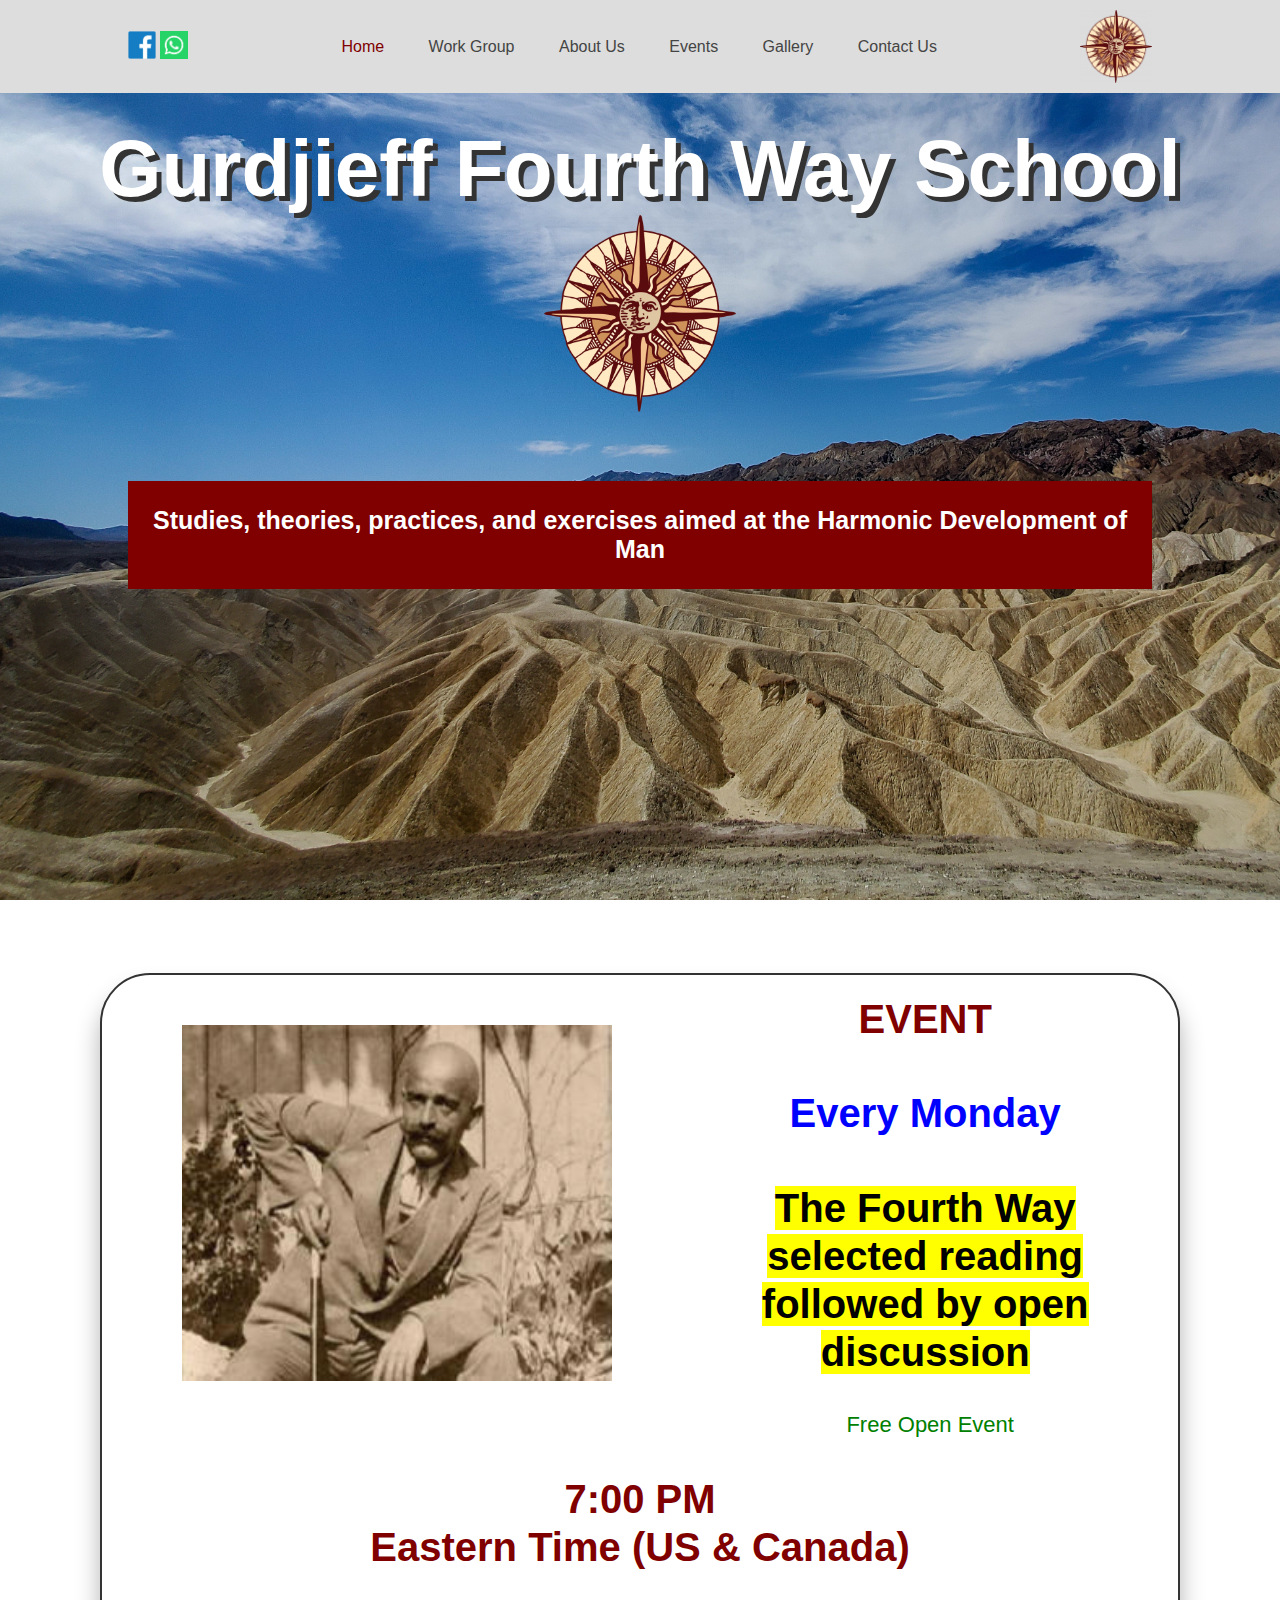
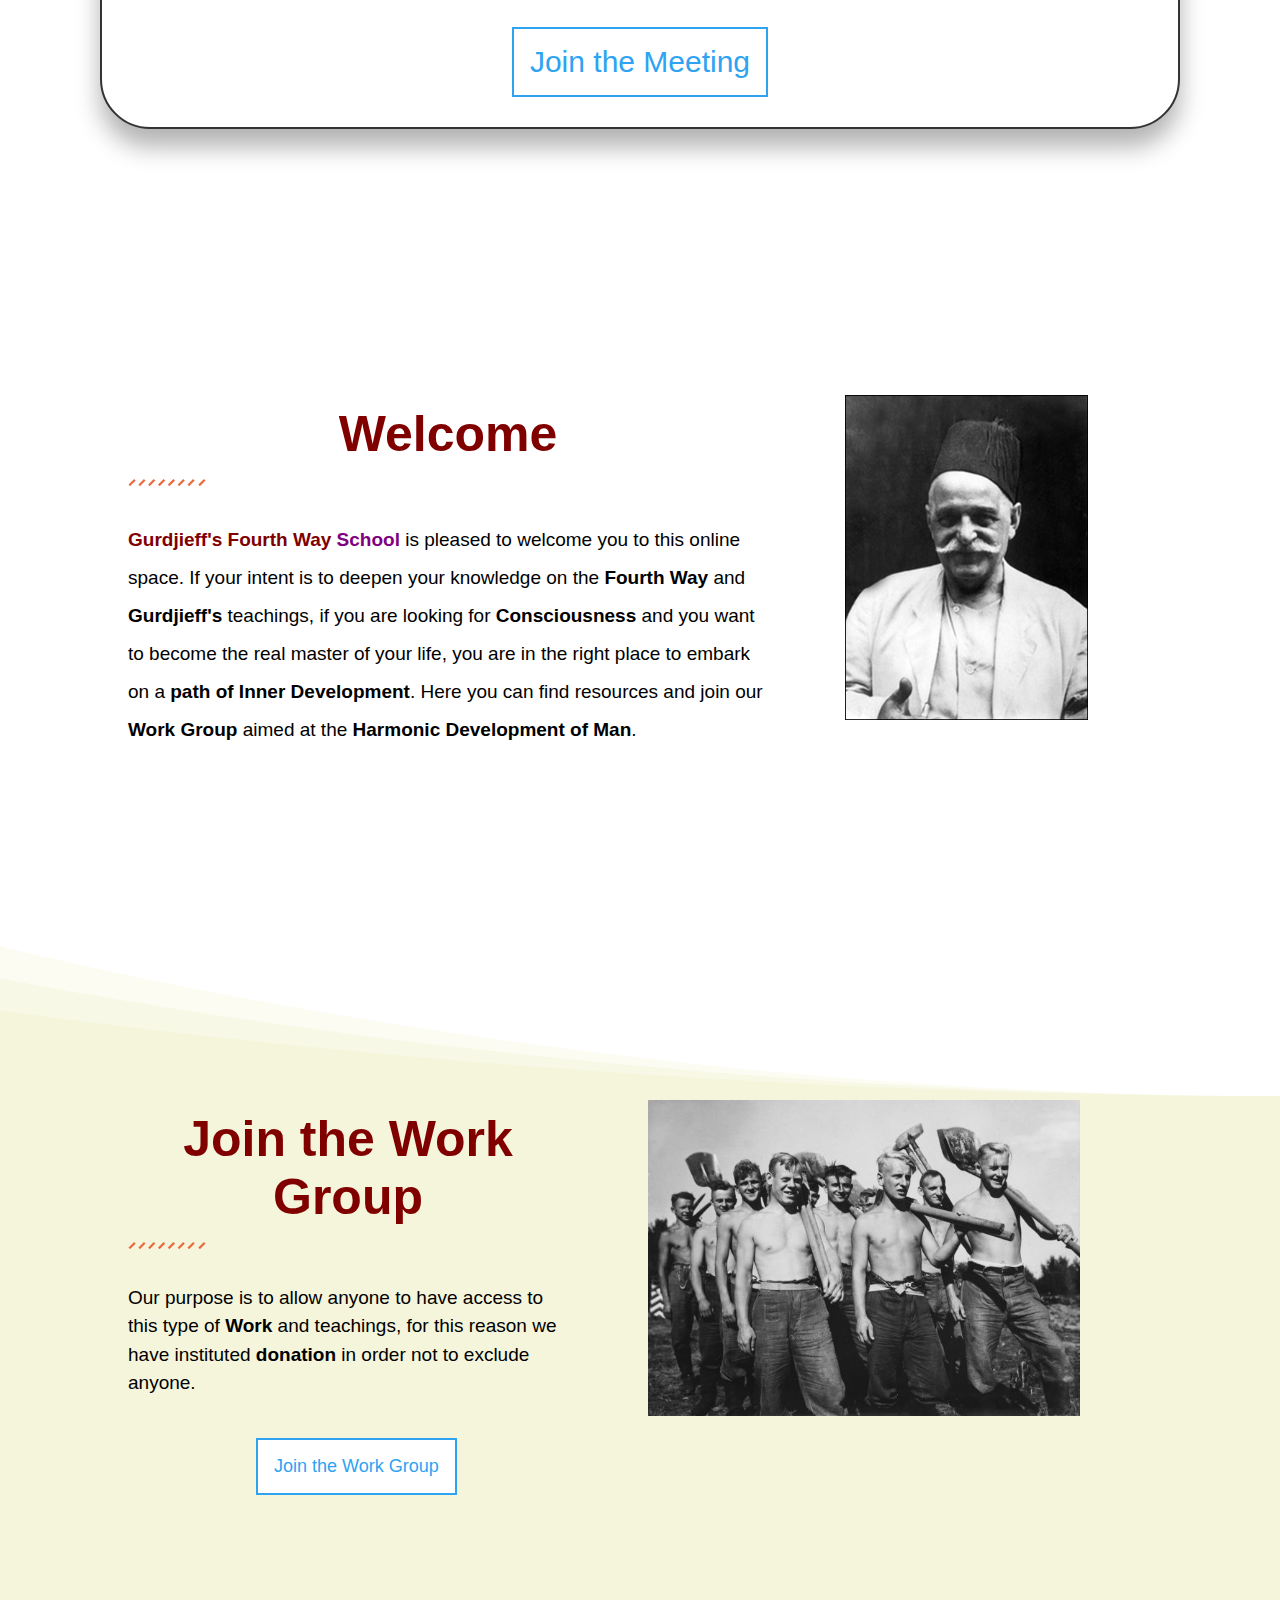
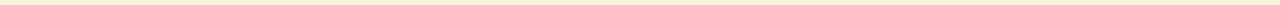
<file: index.html>
<!DOCTYPE html>
<html lang="en-US">
  <head>
    <meta charset="UTF-8">
    <title>Gurdjieff Fourth Way</title>
    <meta name="viewport" content="width=device-width, initial-scale=1.0">
    <link rel="stylesheet" href="style.css">
    <link rel="icon" type="image/png" href="/img/compass.png">
  </head>
  <body class="body1">
    <header>
      <ul style="width:70px;list-style:none;">
        <li style="display:inline;"><a href="https://www.facebook.com/profile.php?id=100083322701903" target="_blank"><img src="img/facebook.png" alt="facebook logo" width="40%"></a></li>
        <li style="display:inline;"><img src="img/whatsapp.png" alt="whatsapp logo" width="40%"></li>
      </ul>
      <ul class="nav_links">
        <li style="color:maroon">Home</li>
        <li><a href="workGroup.html">Work Group</a></li>
        <li><a href="aboutUs.html">About Us</a></li>
        <li><a href="event.html">Events</a></li>
        <li><a href="gallery.html">Gallery</a></li>
        <li><a href="contactUs.html">Contact Us</a></li>
      </ul>
      <img src="img/compass.png" alt="logo" class="logo">
    </header>
    <h1>
      Gurdjieff Fourth Way School
      <img float="right" src="img/compass.png" alt="compass logo" width="15%">
    </h1>
    <h3 style="padding:25px;text-align:center;color:#ffffff;background-color:maroon;margin:20px 10%;font-size:25px;">
      Studies, theories, practices, and exercises aimed at the Harmonic Development of Man
    </h3>
    <section style="margin-top:30%;padding-bottom:5%;">
      <div class="box">
        <img src="img/gruppo2.jpg" alt="Event Image" class="eventimage" style="width:40%;margin:50px 80px;">
        <div class="nextevent" style="padding:10px;">
          <h4 style="color:maroon">EVENT</h4>
          <br>
          <h4 style="color:blue">Every Monday</h4>
          <br>
          <h4><mark>The Fourth Way selected reading 
            followed by open discussion</mark></h4>
          <br>
          <p class="nextevent" style="color:green">Free Open Event</p>
          <br>
          <h4 style="color:maroon">7:00 PM<br>Eastern Time (US & Canada)</h4>
          <br>
          <button type="button;" onclick="window.location.href='https://us06web.zoom.us/j/85186507604'" class="button1" style="margin:20px auto;font-size:30px;">
            Join the Meeting
          </button>
        </div>
      </div>
    </section>
    <section style="margin-top:15%;padding-bottom:5%;">
      <img src="img/Welcome-message.jpg" alt="Gurdjieff" class="homeimg">
      <h2>
        Welcome
      </h2>
      <img src="img/divider.png" alt="" style="margin-left:10%;">
      <p style="padding:30px 0px;margin:0px 10%;font-size:19px;line-height:2">
        <b style="color:maroon;">Gurdjieff's Fourth Way</b> <b style="color:purple;">School</b> is pleased to welcome you to this online space. If your intent is to deepen your knowledge on the <b>Fourth Way</b> and <b>Gurdjieff's</b> teachings, if you are looking for <b>Consciousness</b> and you want to become the real master of your life, you are in the right place to embark on a <b>path of Inner Development</b>. Here you can find resources and join our <b>Work Group</b> aimed at the <b>Harmonic Development of Man</b>.
      </p>      
    </section>
    <section style="margin-top:8%;padding-bottom:100px;background-color:beige;">
      <img src="img/top-border.svg" alt="" style="width:100%;">
      <img src="img/3-5.jpg" alt="Gurdjieff" class="home2img">
      <h2>
        Join the Work Group
      </h2>
      <img src="img/divider.png" alt="" style="margin-left:10%;">
      <p style="padding:30px 0px;margin:0px 10%;font-size:19px;line-height:1.5">
        Our purpose is to allow anyone to have access to this type of <b>Work</b> and teachings, for this reason we have instituted <b>donation</b> in order not to exclude anyone.
      </p>
      <button type="button;" onclick="document.location='workGroup.html'" class="button1" style="margin-left:20%;">Join the Work Group</button>
    </section>
  </body>
</html>
</file>
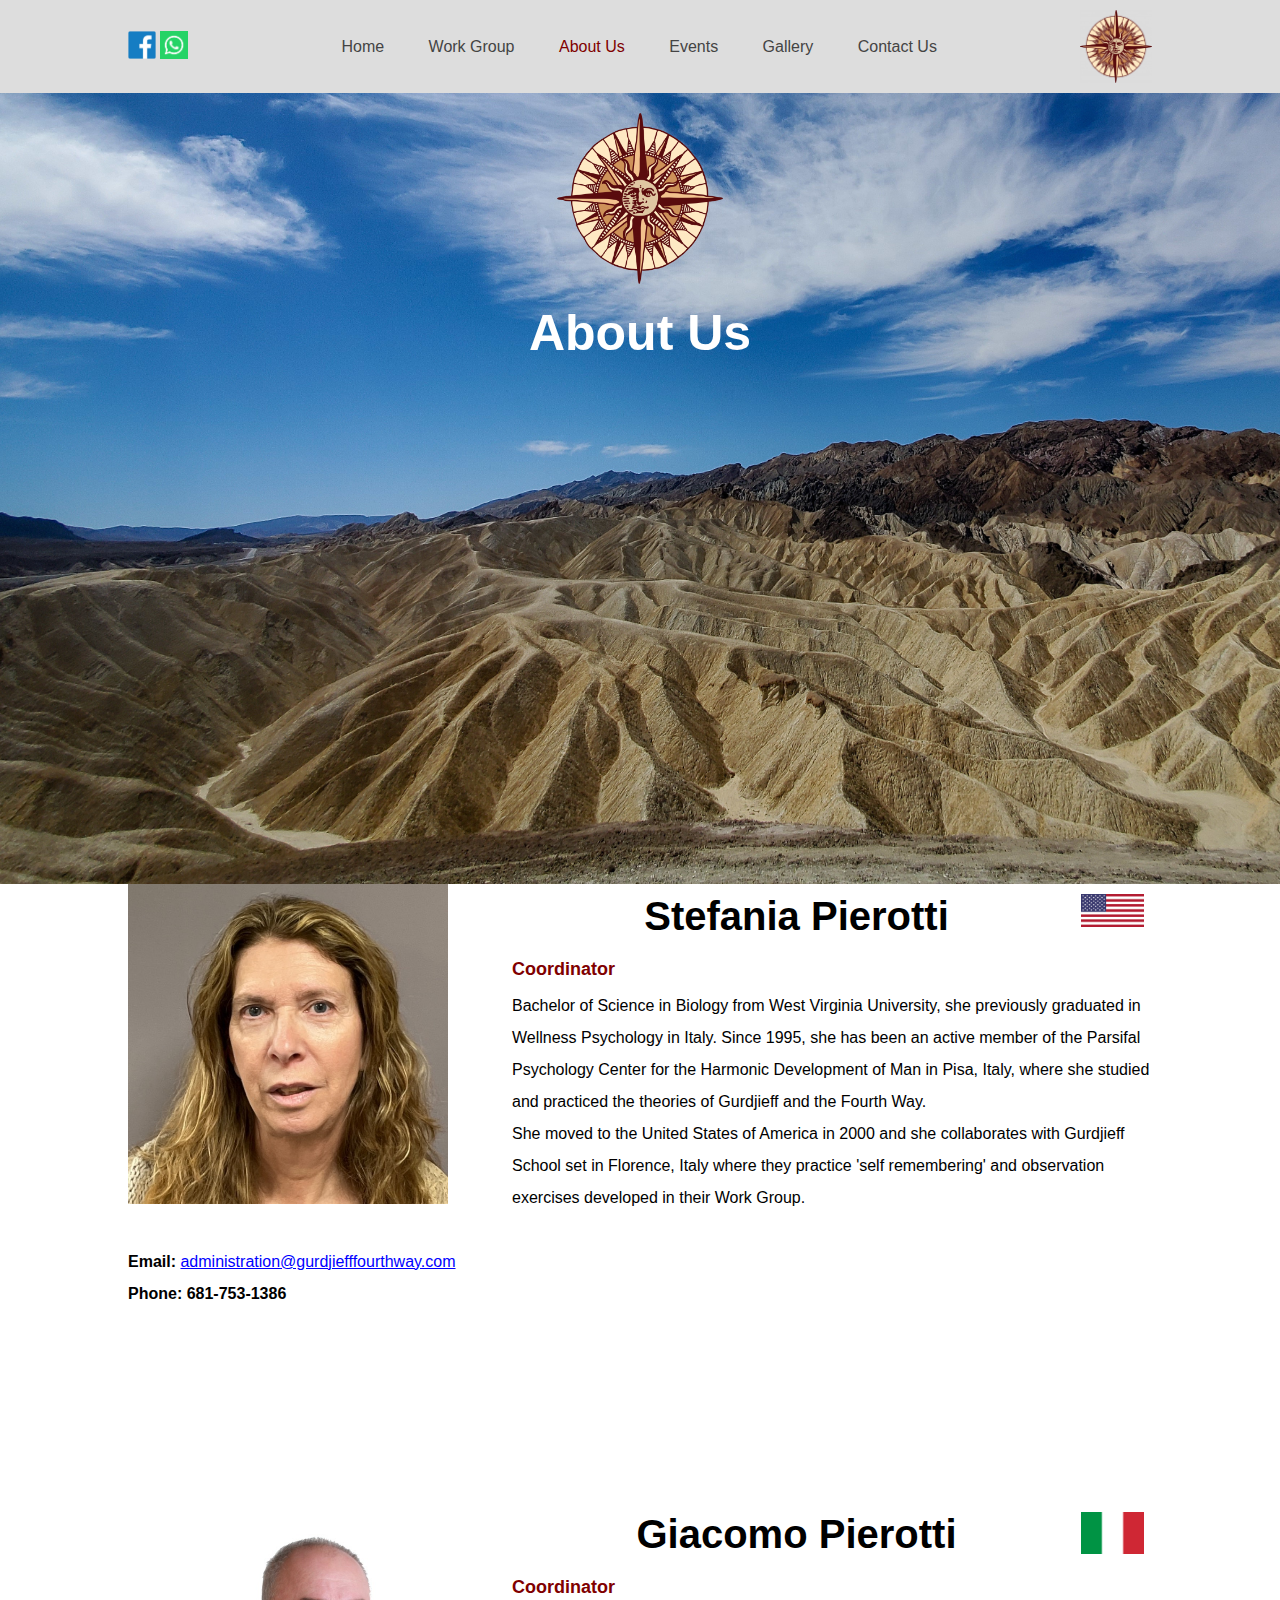
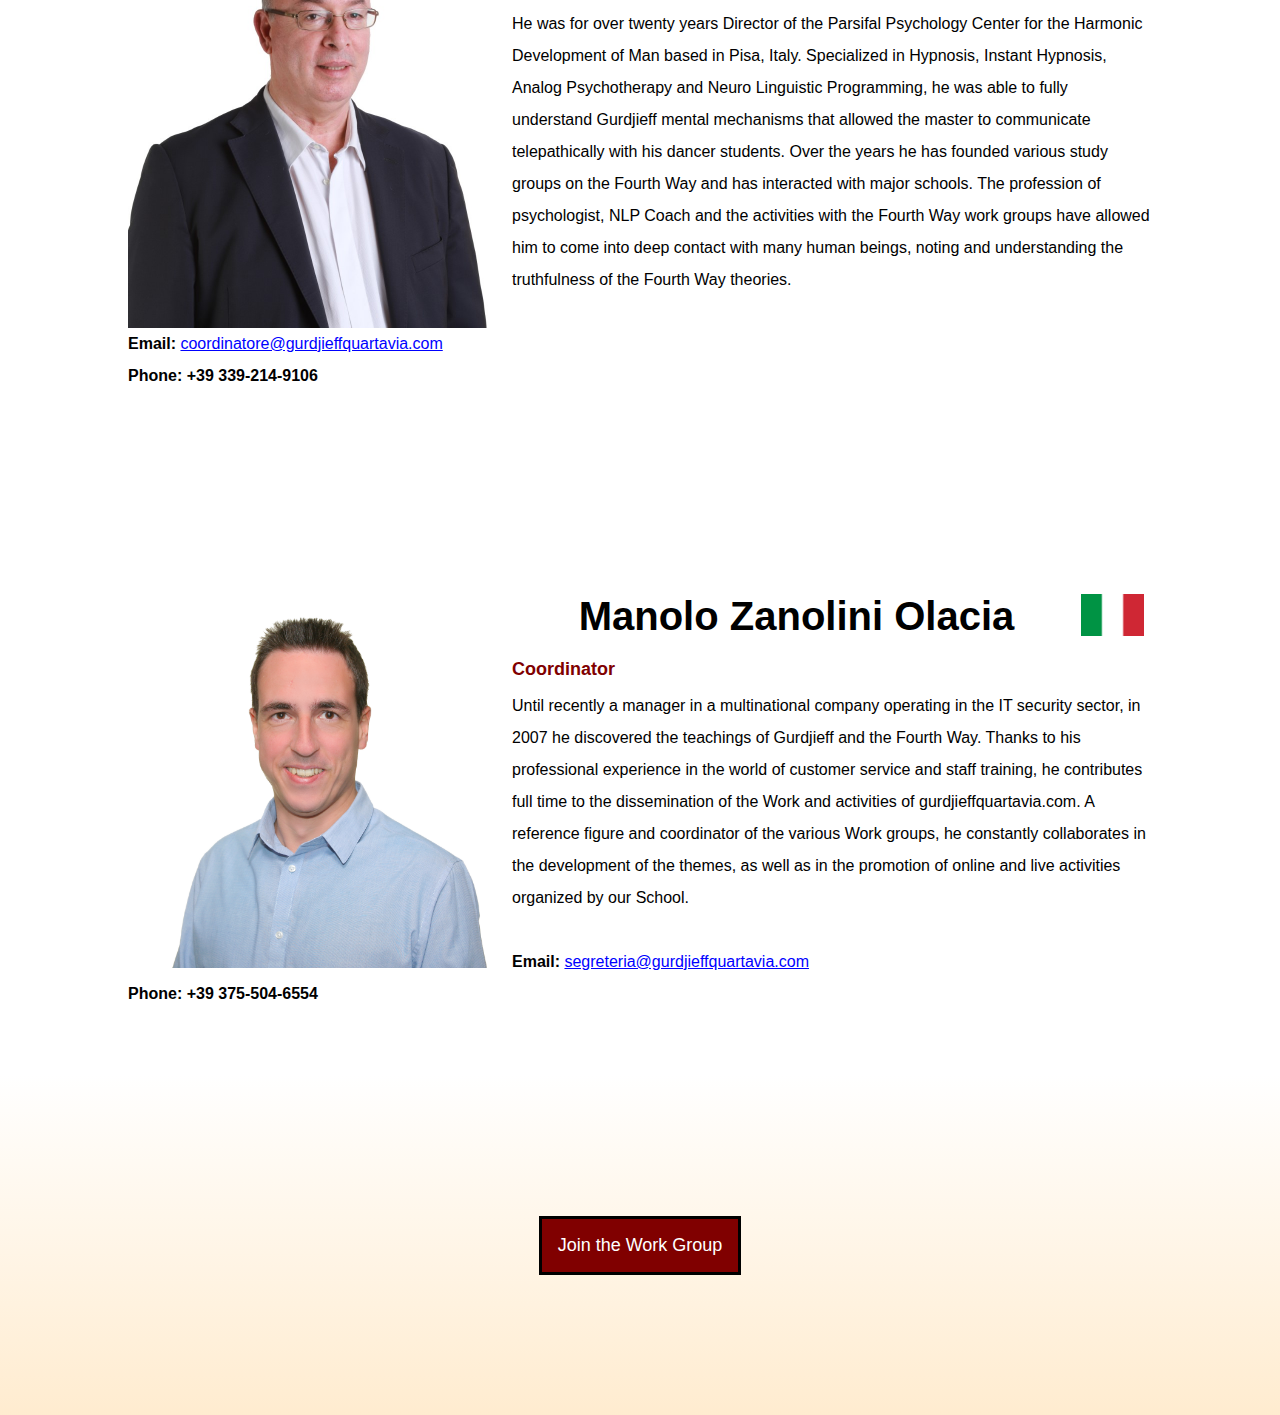
<file: aboutUs.html>
<!DOCTYPE html>
<html lang="en-US">
  <head>
    <title>About Us | Gurdjieff Fourth Way</title>
    <meta charset="UTF-8">
    <meta name="viewport" content="width=device-width, initial-scale=1">
    <link rel="stylesheet" href="style.css">
    <link rel="icon" type="image/png" href="/img/compass.png">
  </head>
  <body class="body1">
    <header>
      <ul style="width:70px;list-style:none;">
        <li style="display:inline;"><a href="https://www.facebook.com/profile.php?id=100083322701903" target="_blank"><img src="img/facebook.png" alt="facebook logo" width="40%"></a></li>
        <li style="display:inline;"><img src="img/whatsapp.png" alt="whatsapp logo" width="40%"></li>
      </ul>
      <ul class="nav_links">
        <li><a href="index.html">Home</a></li>
        <li><a href="workGroup.html">Work Group</a></li>
        <li style="color:maroon;">About Us</li>
        <li><a href="event.html">Events</a></li>
        <li><a href="gallery.html">Gallery</a></li>
        <li><a href="contactUs.html">Contact Us</a></li>
      </ul>
      <img src="img/compass.png" alt="logo" class="logo">
    </header>
    <img src="img/compass.png" alt="compass logo" style="width:13%;margin:20px auto;display:block;">
    <h2 style="color:white;margin-top:0px;padding-top:0px;">
      About Us
    </h2>
    <section style="margin-top:40%;padding-bottom:5%;">
      <img src="img/Stefania.png" alt="Stefania Pierotti" style="float:left;margin-left:10%;margin-right:5%;margin-bottom:2%;width:25%;">
      <h4>
        Stefania Pierotti
        <img src="img/USA.png" alt="USA" class="flag">
      </h4>
      <h5>Coordinator</h5>
      <p style="margin:0px 10%;font-size:16px;line-height:2">
        Bachelor of Science in Biology from West Virginia University, she previously graduated in Wellness Psychology  in Italy. Since 1995, she has been an active member of the Parsifal Psychology Center for the Harmonic Development of Man in Pisa, Italy, where she studied and practiced the theories of Gurdjieff and the Fourth Way.<br>
        She moved to the United States of America in 2000 and she collaborates with Gurdjieff School set in Florence, Italy where they practice 'self remembering' and observation exercises developed in their Work Group.<br><br>
        <b>Email: <a href="mailto:administration@gurdjiefffourthway.com" style="text-decoration:underline;color:#0000ff;">administration@gurdjiefffourthway.com</a><br>
        Phone: 681-753-1386</b>
      </p>
    </section>
    <section style="margin-top:10%;padding-bottom:5%;">
      <img src="img/Giacomo.jpg" alt="Giacomo Pierotti" style="float:left;margin-left:10%;width:30%;">
      <h4>
        Giacomo Pierotti
        <img src="img/Italy.png" alt="Italy" class="flag">
      </h4>
      <h5>Coordinator</h5>
      <p style="margin:0px 10%;font-size:16px;line-height:2">
        He was for over twenty years Director of the Parsifal Psychology Center for the Harmonic Development of Man based in Pisa, Italy. Specialized in Hypnosis, Instant Hypnosis, Analog Psychotherapy and Neuro Linguistic Programming, he was able to fully understand Gurdjieff mental mechanisms that allowed the master to communicate telepathically with his dancer students. Over the years he has founded various study groups on the Fourth Way and has interacted with major schools. The profession of psychologist, NLP Coach and the activities with the Fourth Way work groups have allowed him to come into deep contact with many human beings, noting and understanding the truthfulness of the Fourth Way theories.<br><br>
        <b>Email: <a href="mailto:coordinatore@gurdjieffquartavia.com" style="text-decoration:underline;color:#0000ff;">coordinatore@gurdjieffquartavia.com</a><br>
        Phone: +39 339-214-9106</b>
      </p>
    </section>
    <section style="margin-top:10%;padding-bottom:5%;">
      <img src="img/Manolo.jpg" alt="Manolo Zanolini Olacia" style="float:left;margin-left:10%;width:30%;">
      <h4>
        Manolo Zanolini Olacia
        <img src="img/Italy.png" alt="Italy" class="flag">
      </h4>
      <h5>Coordinator</h5>
      <p style="margin:0px 10%;font-size:16px;line-height:2">
        Until recently a manager in a multinational company operating in the IT security sector, in 2007 he discovered the teachings of Gurdjieff and the Fourth Way. Thanks to his professional experience in the world of customer service and staff training, he contributes full time to the dissemination of the Work and activities of gurdjieffquartavia.com. A reference figure and coordinator of the various Work groups, he constantly collaborates in the development of the themes, as well as in the promotion of online and live activities organized by our School.<br><br>
        <b>Email: <a href="mailto:segreteria@gurdjieffquartavia.com" style="text-decoration:underline;color:#0000ff;">segreteria@gurdjieffquartavia.com</a><br>
        Phone: +39 375-504-6554</b>
      </p>
    </section>
    <section style="padding-top:8%;padding-bottom:100px;background-image:linear-gradient(180deg,#ffffff 0%,rgba(255,218,164,0.52) 100%);">
      <button type="button;" onclick="document.location='workGroup.html'" class="button2" style="display:block;margin:40px auto;">Join the Work Group</button>
    </section>
  </body>
</html>
</file>
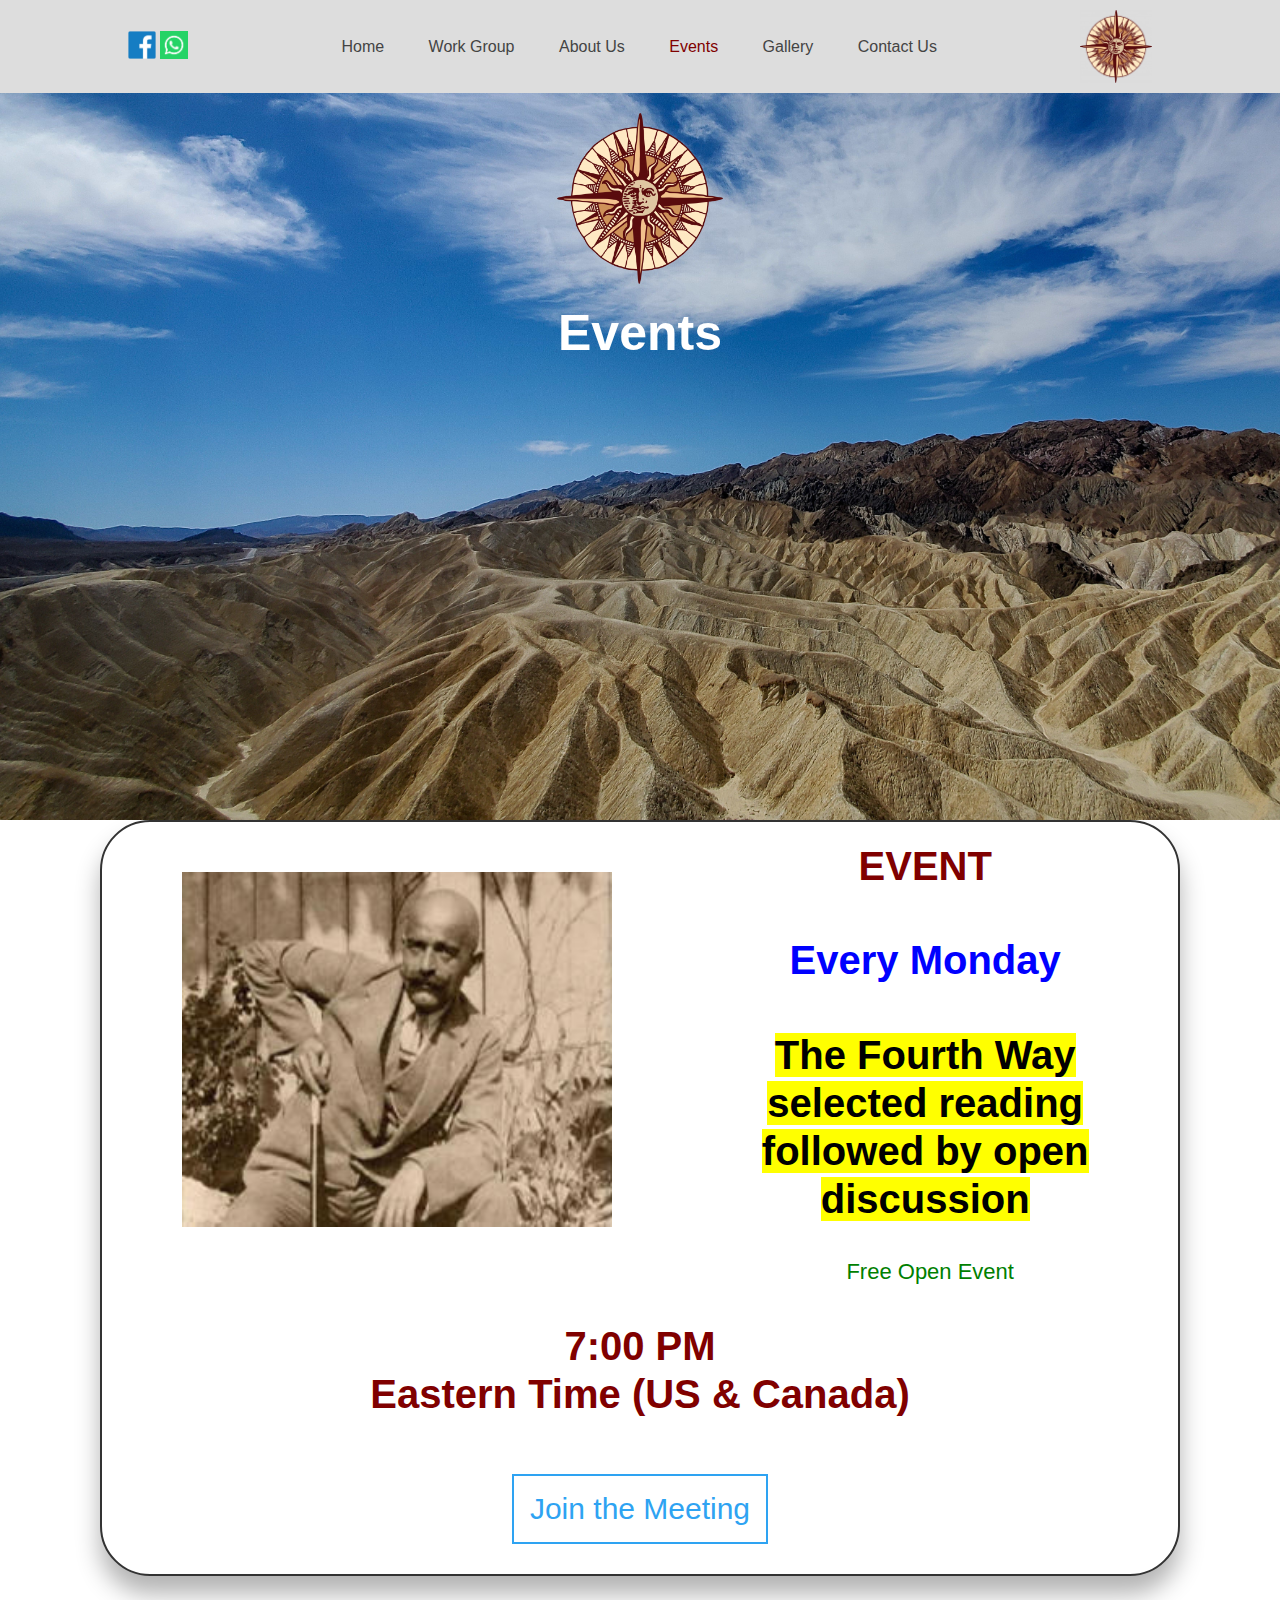
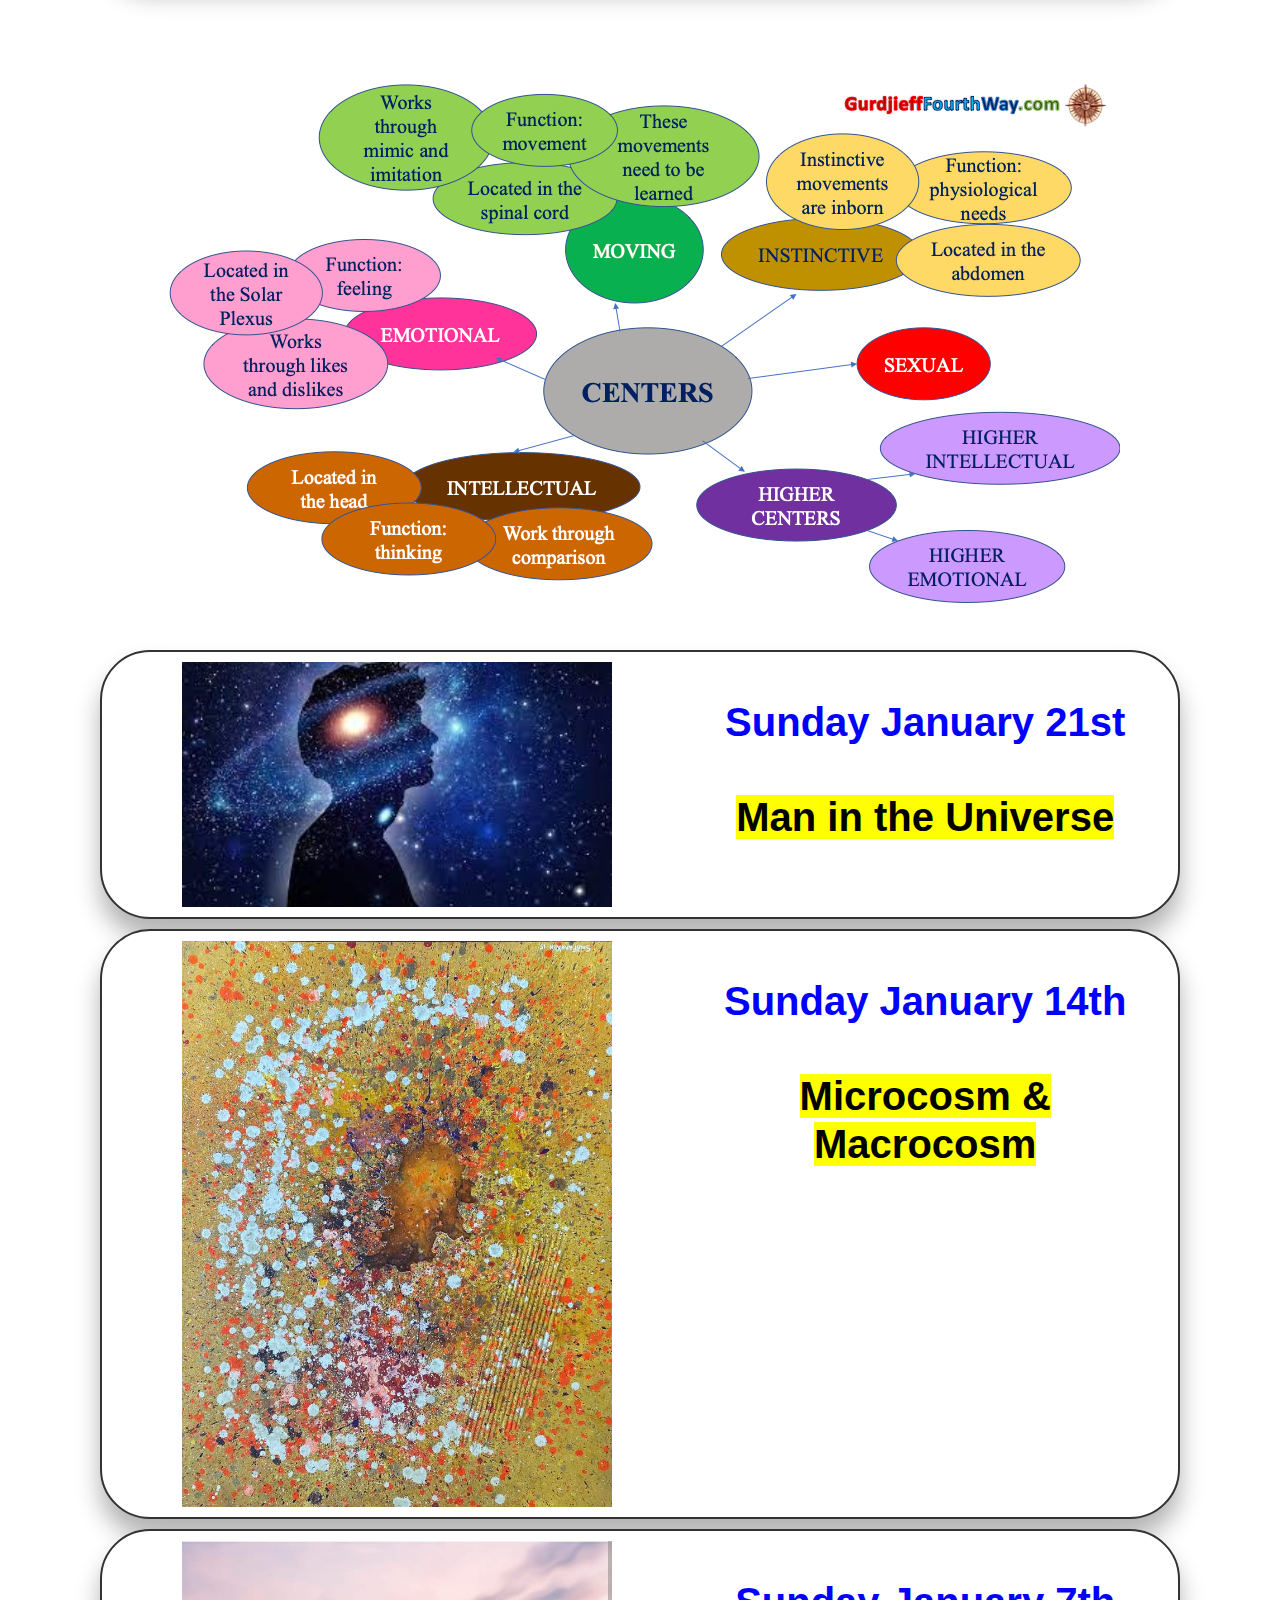
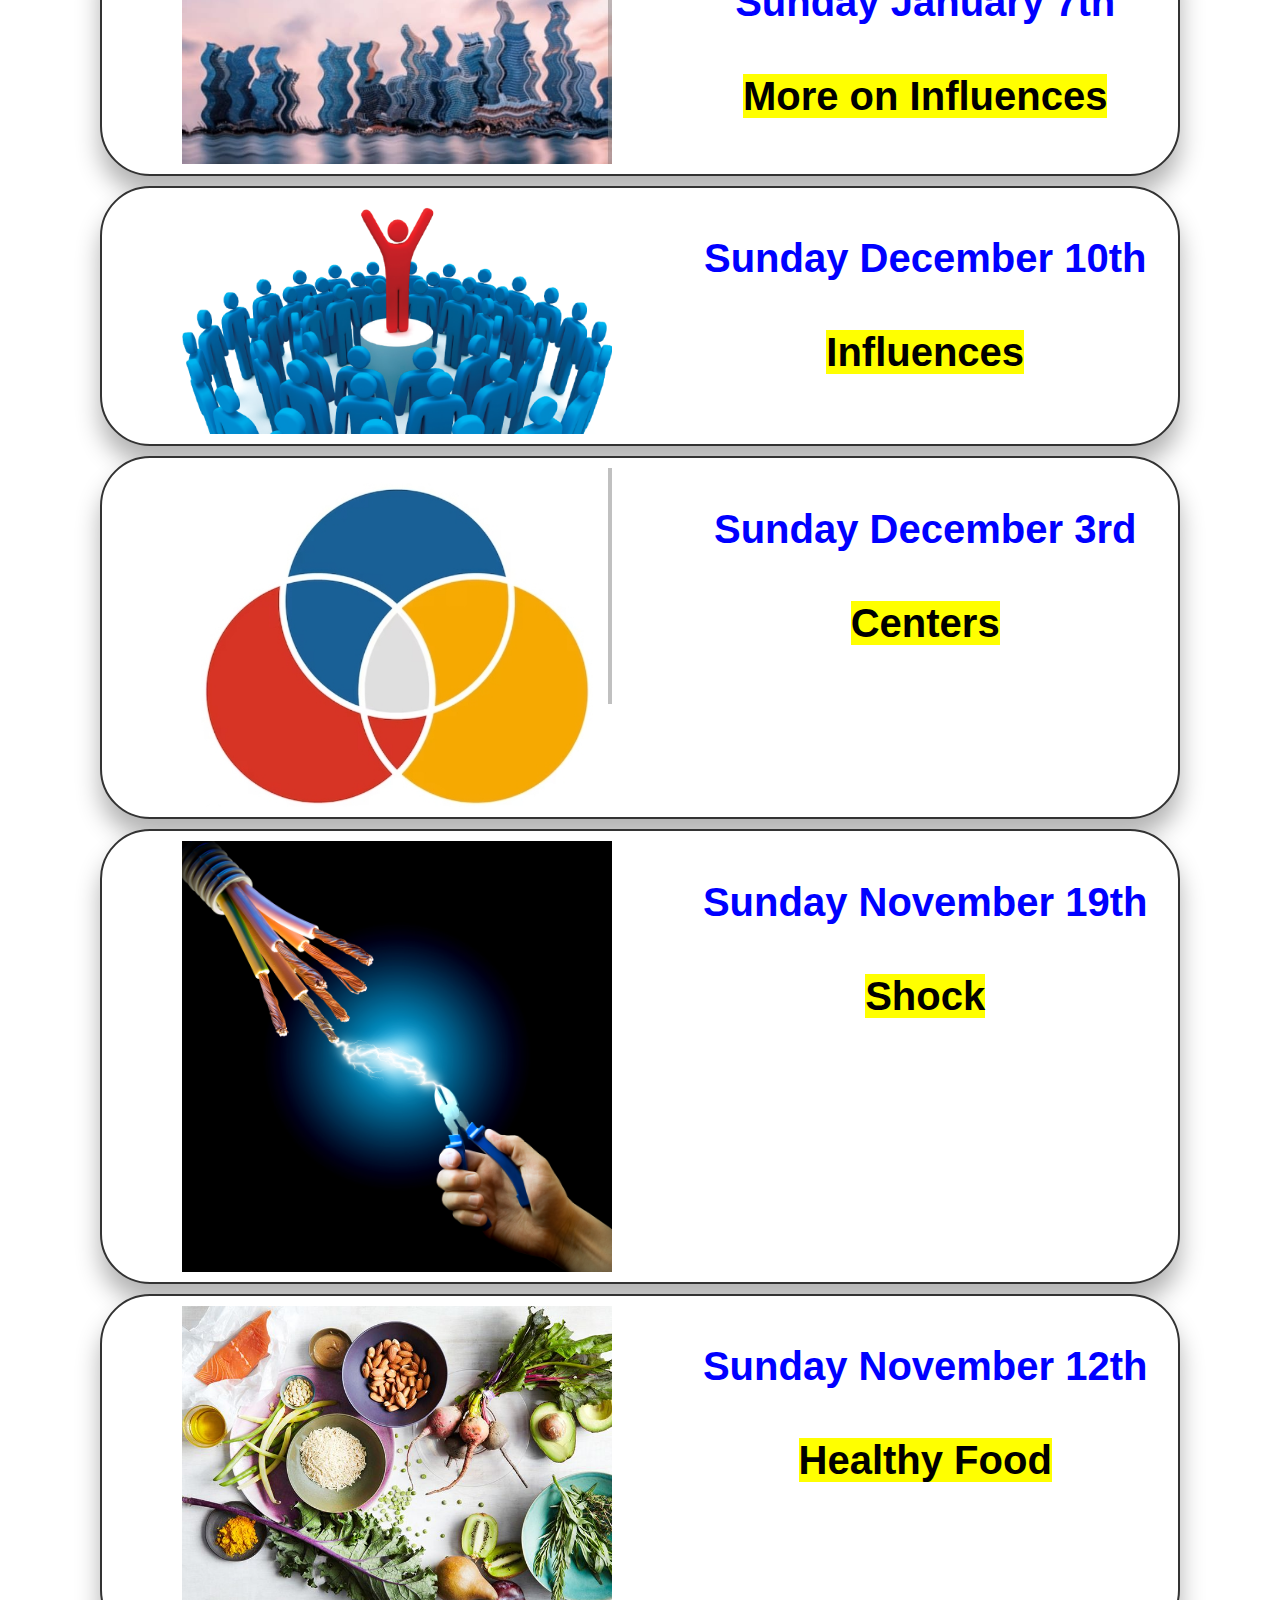
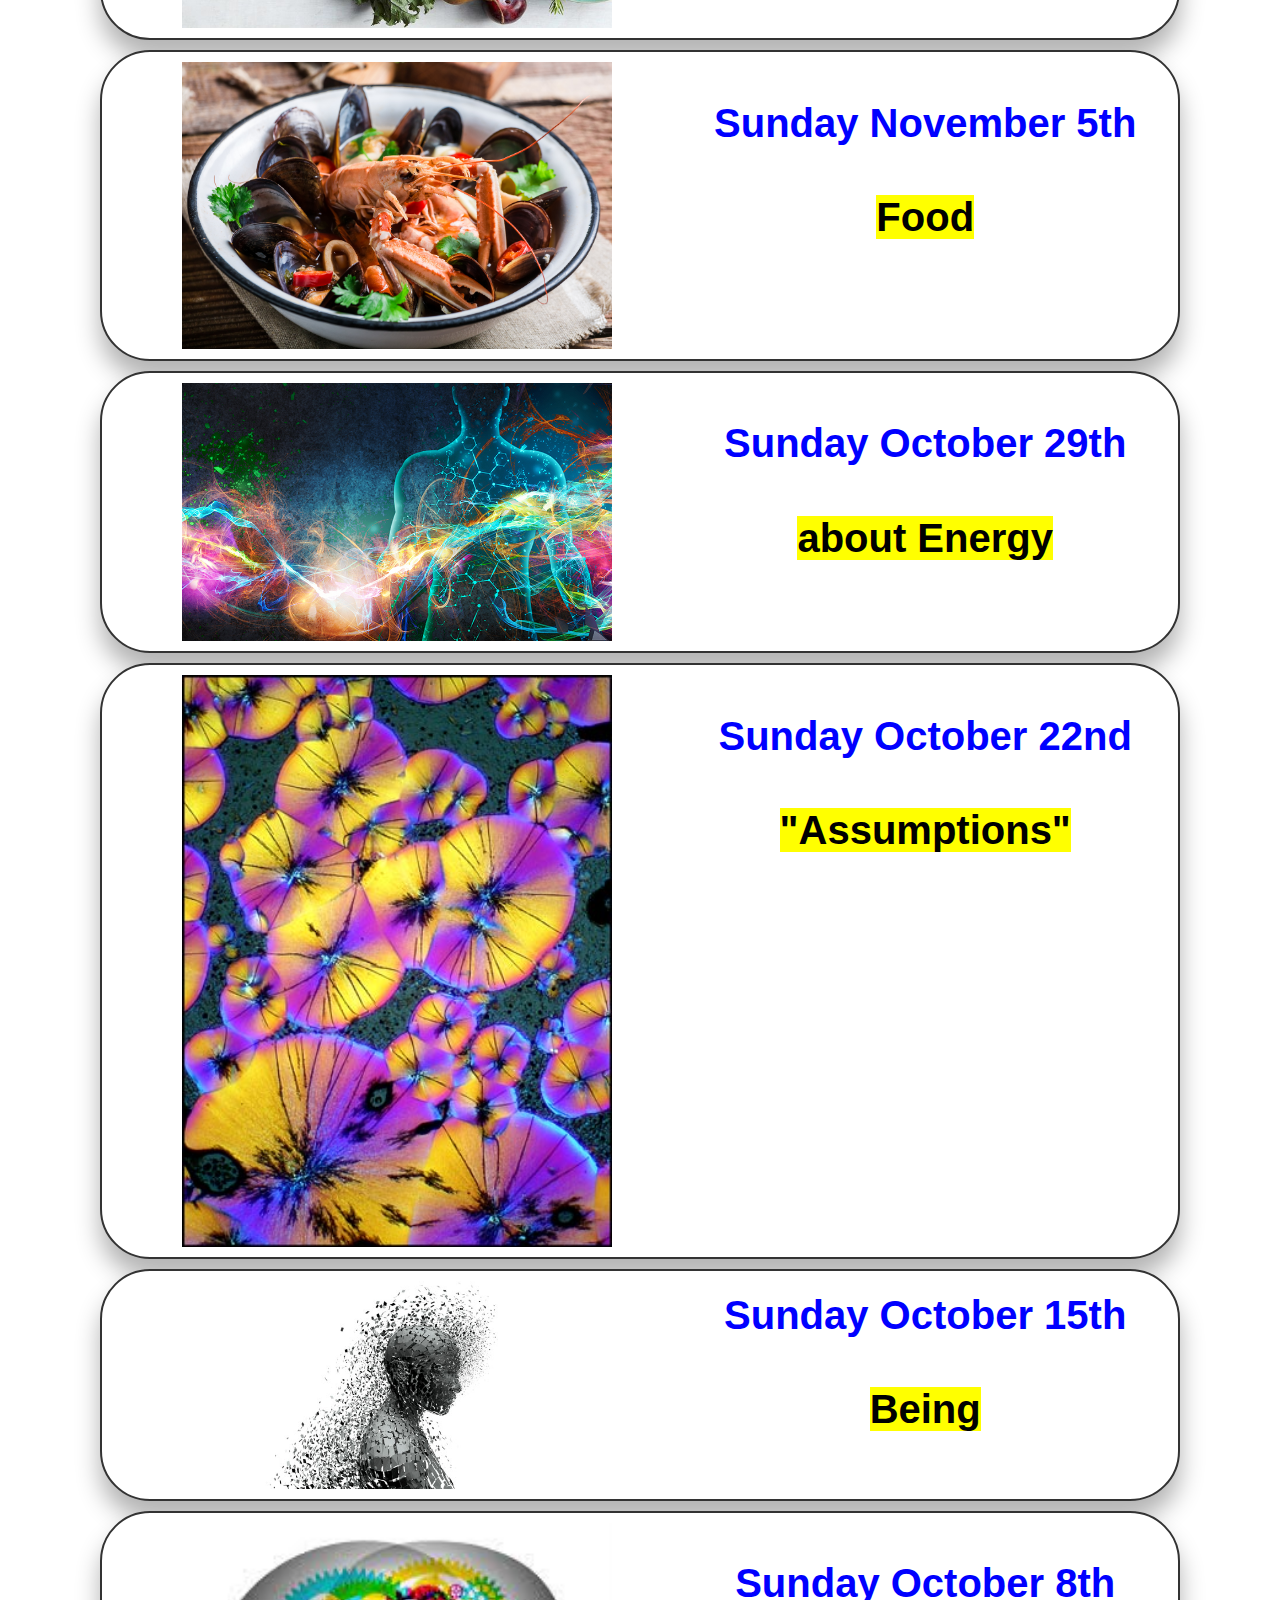
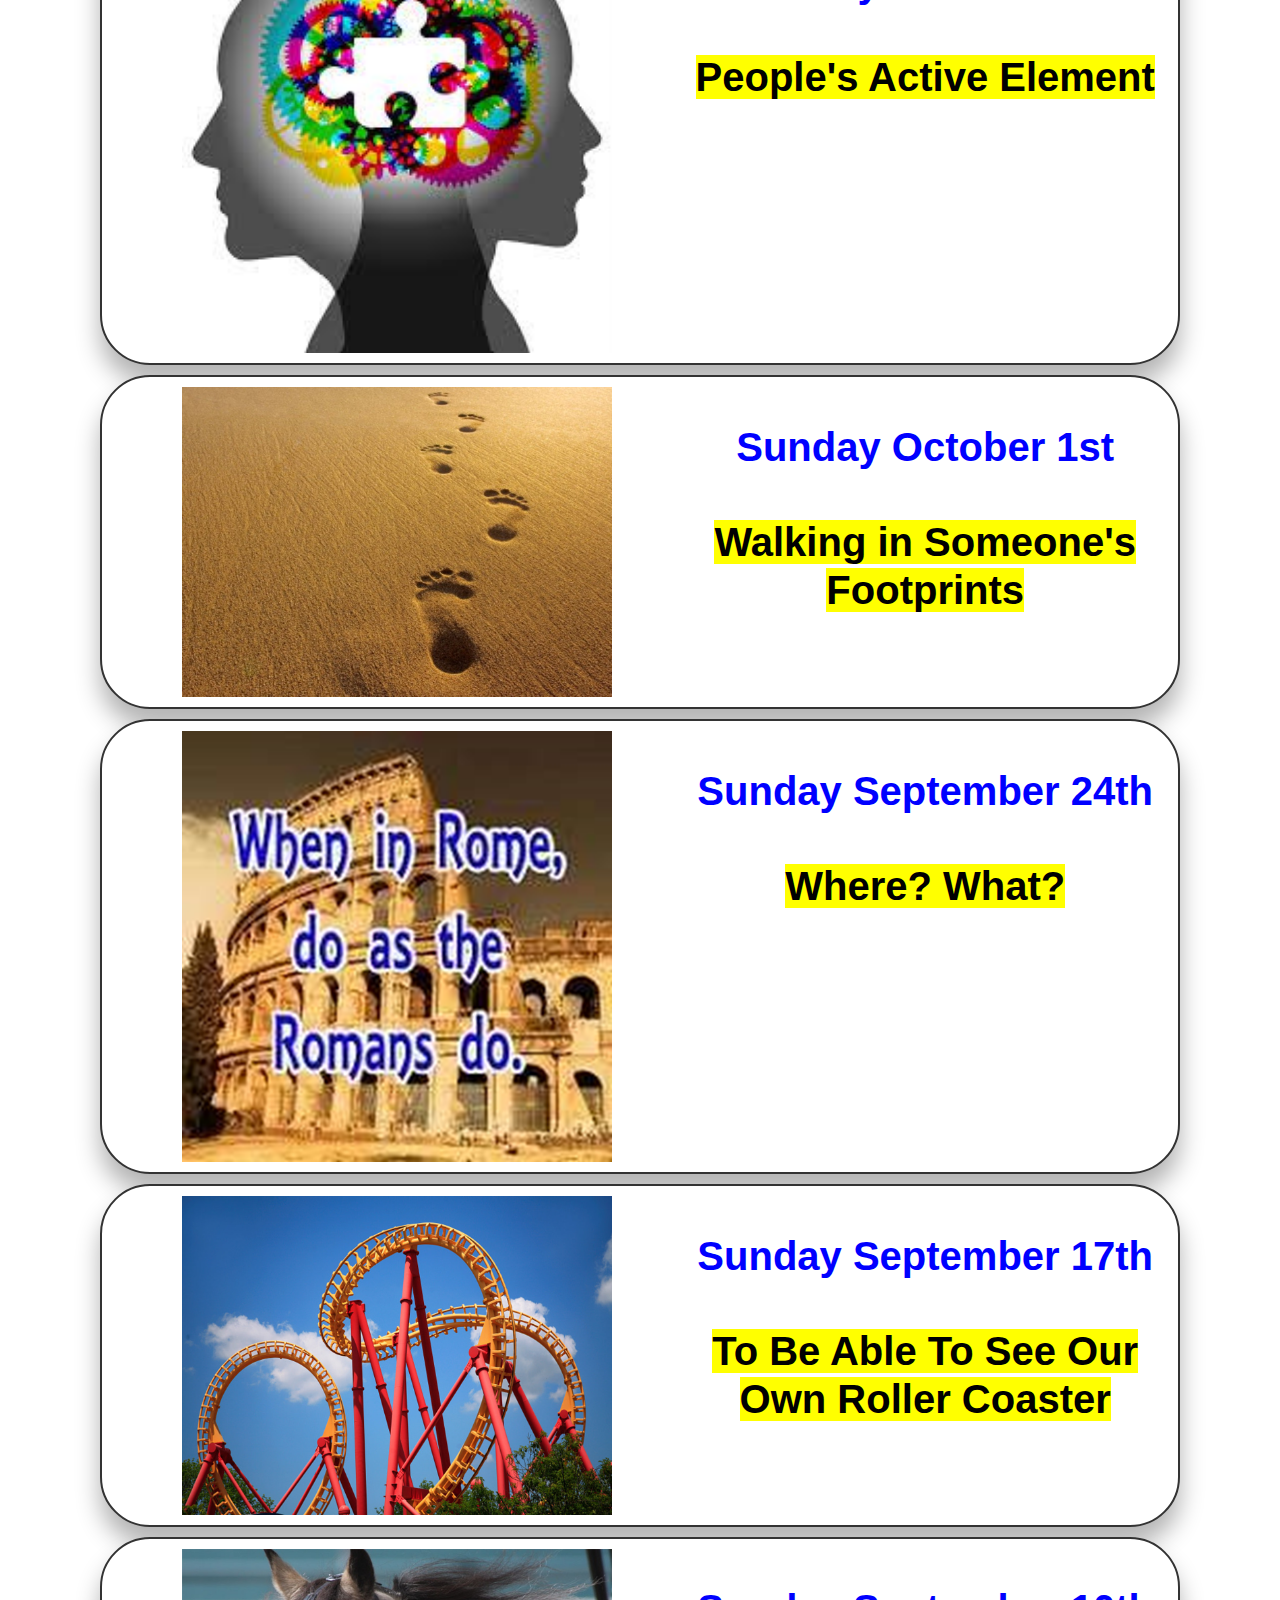
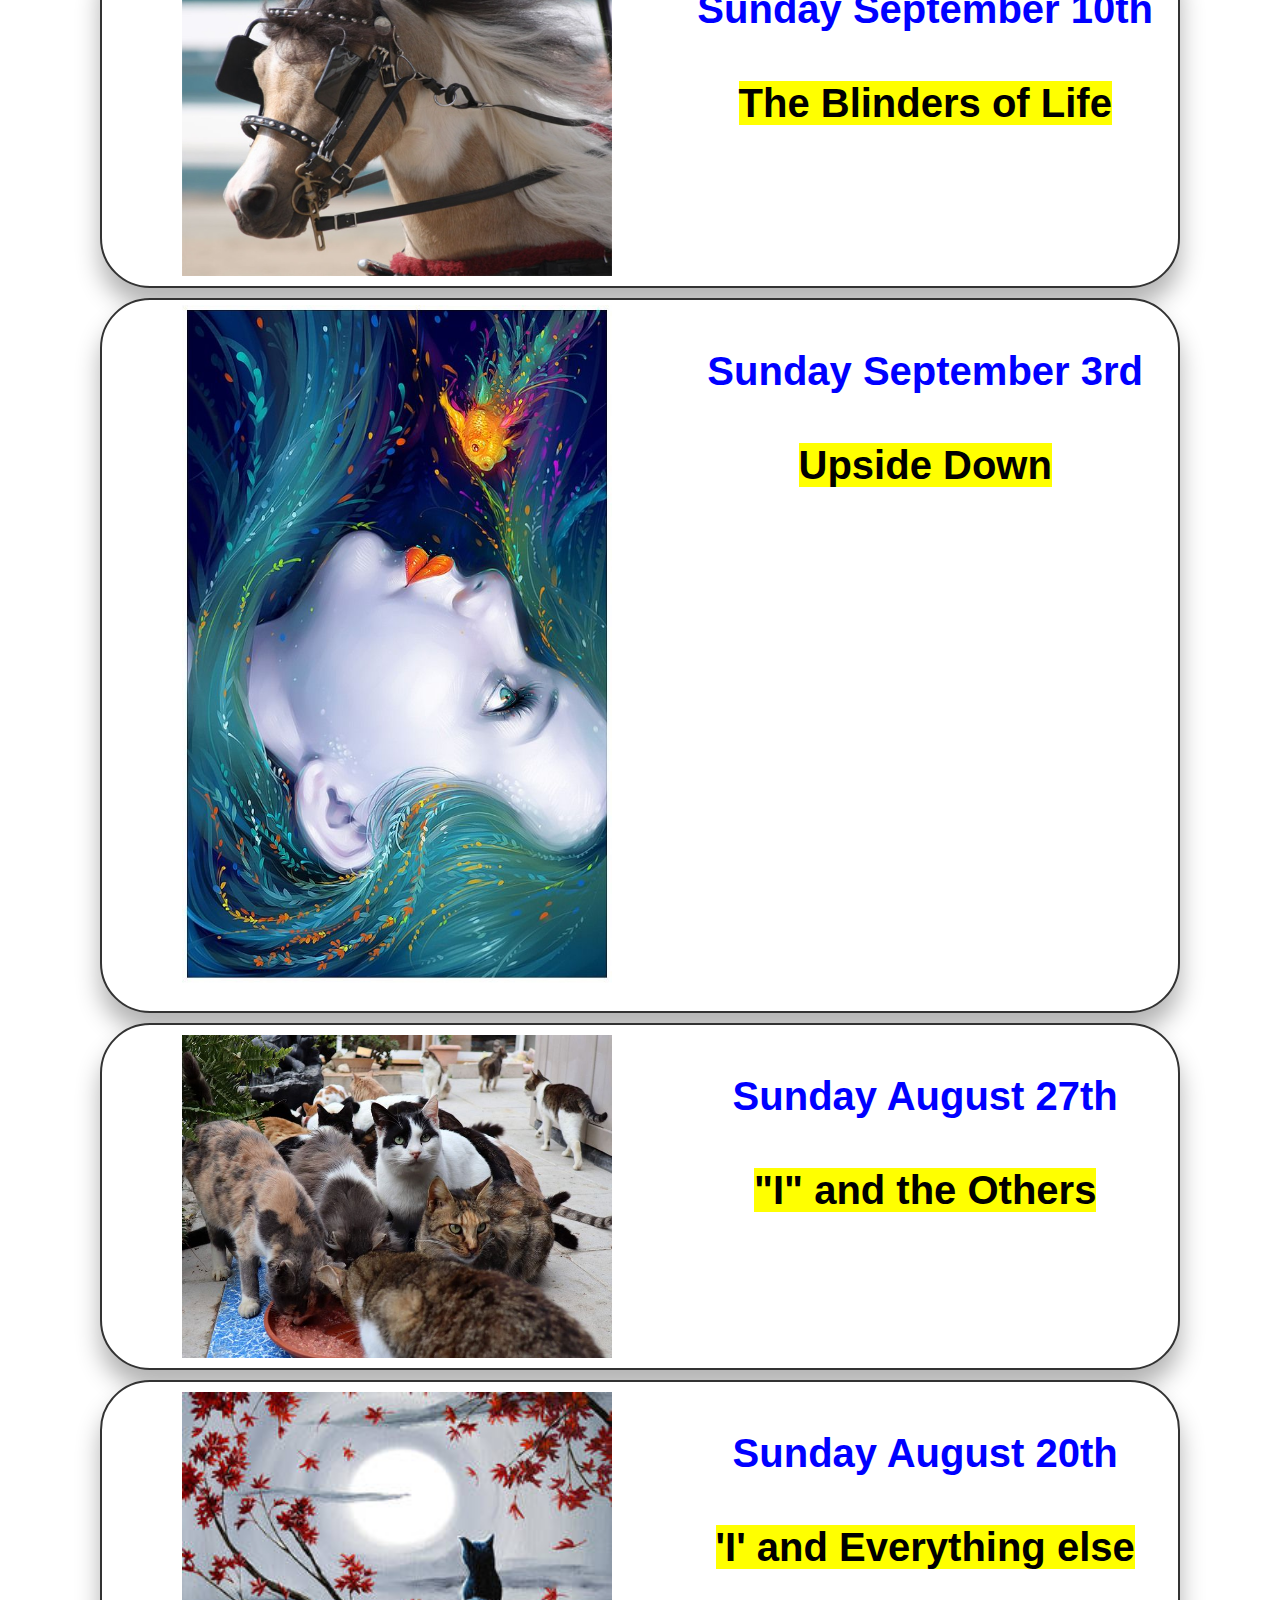
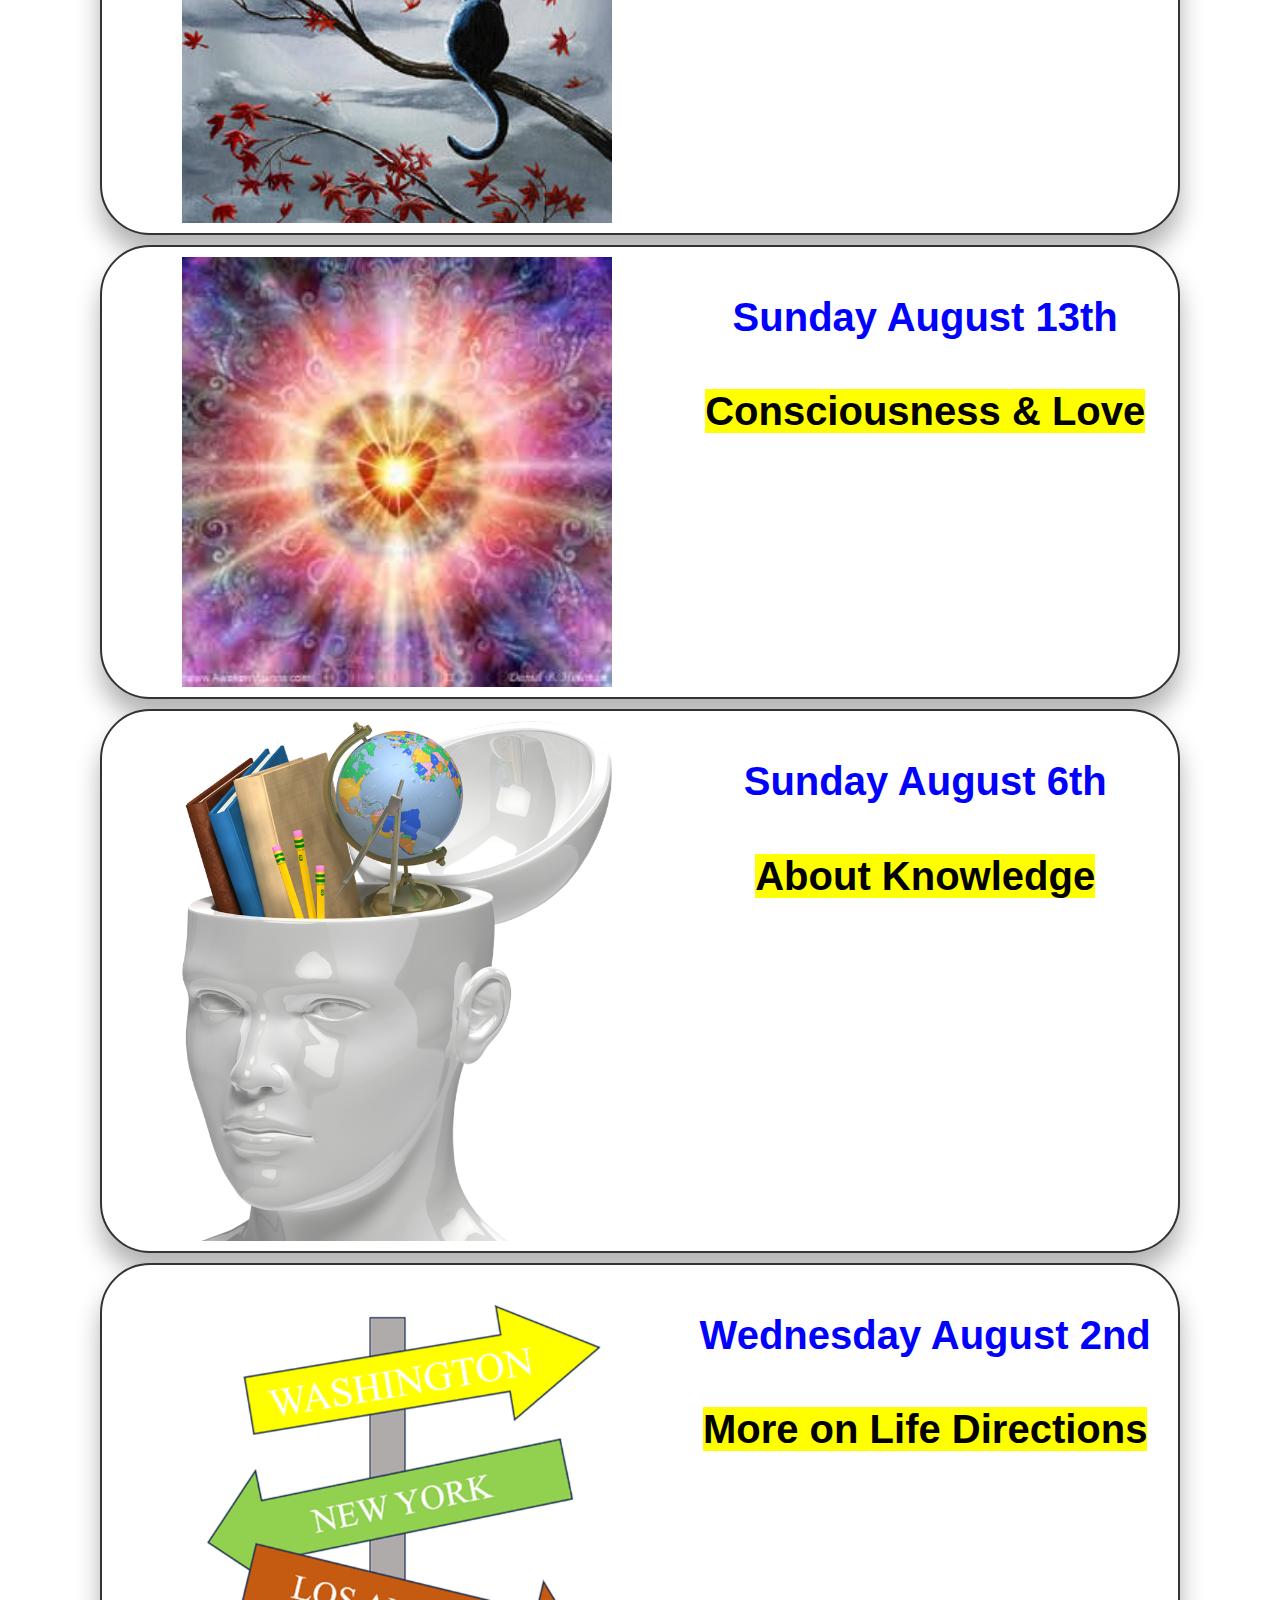
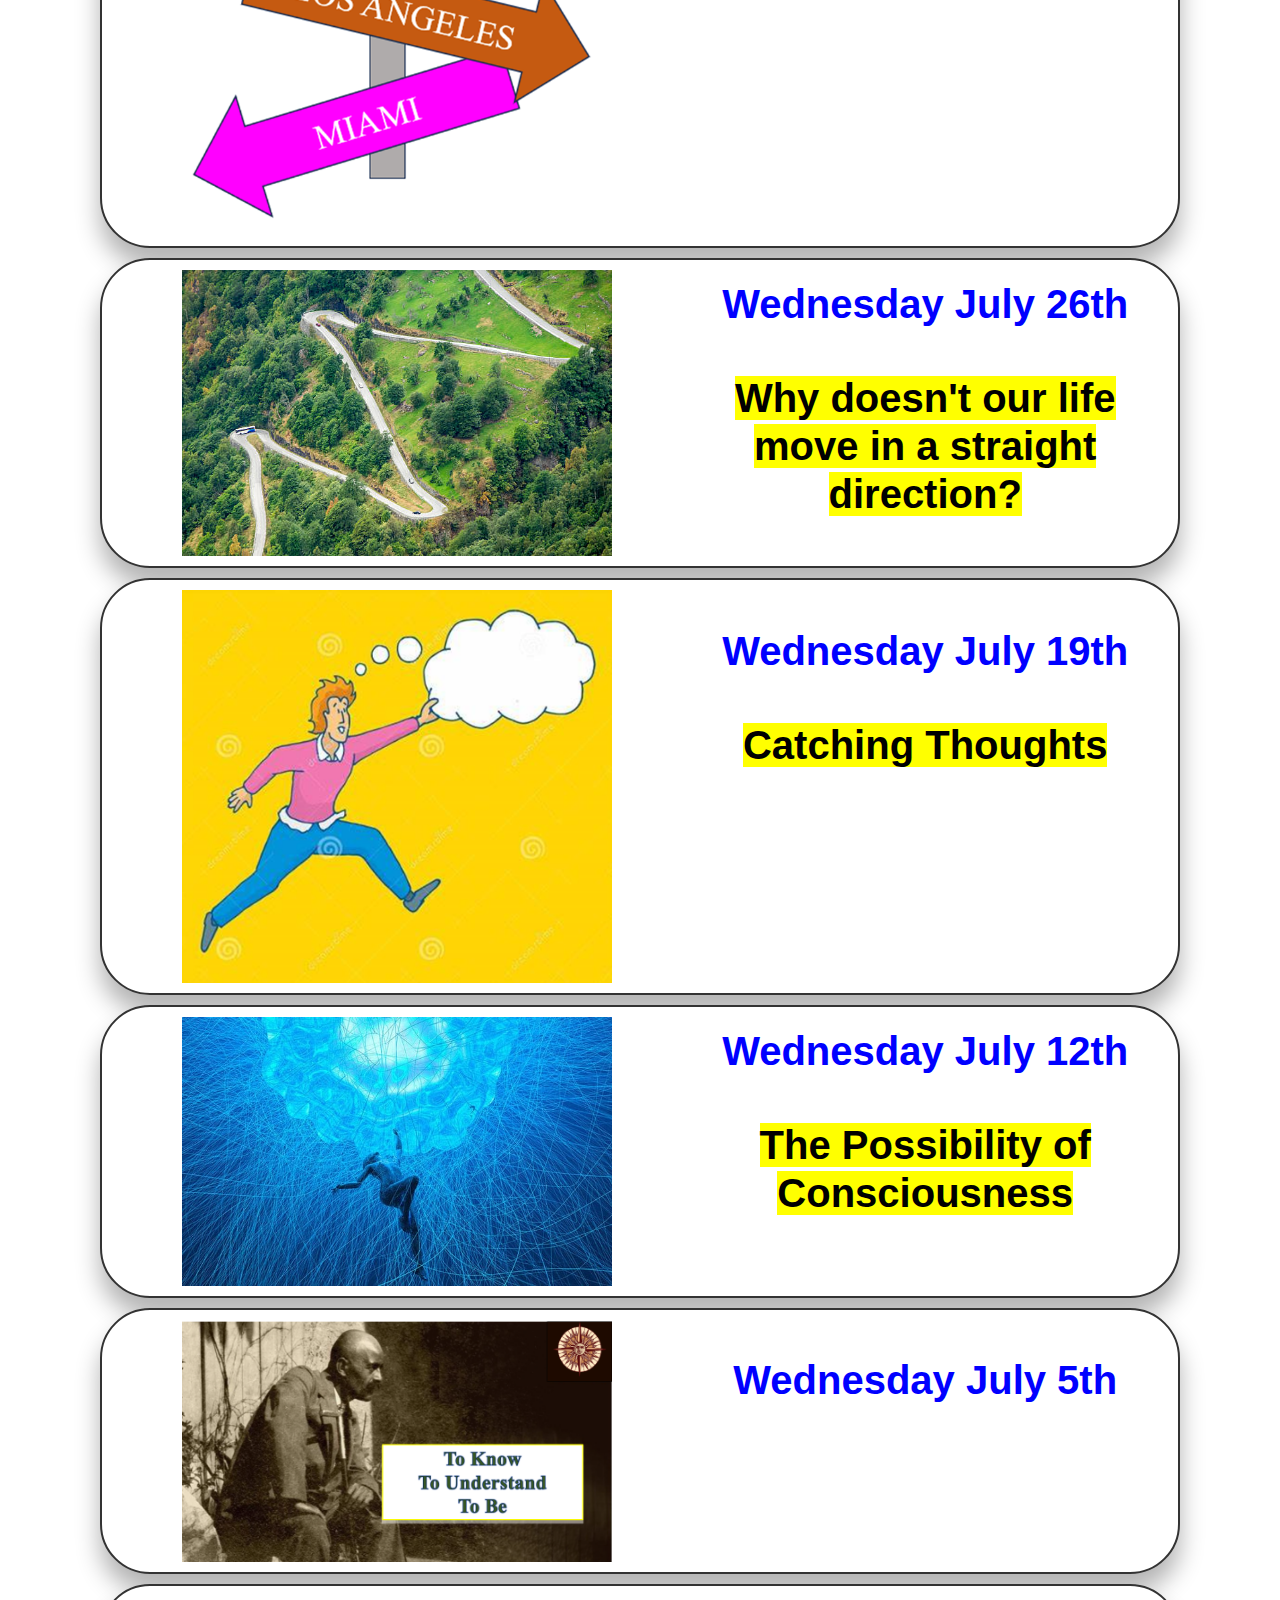
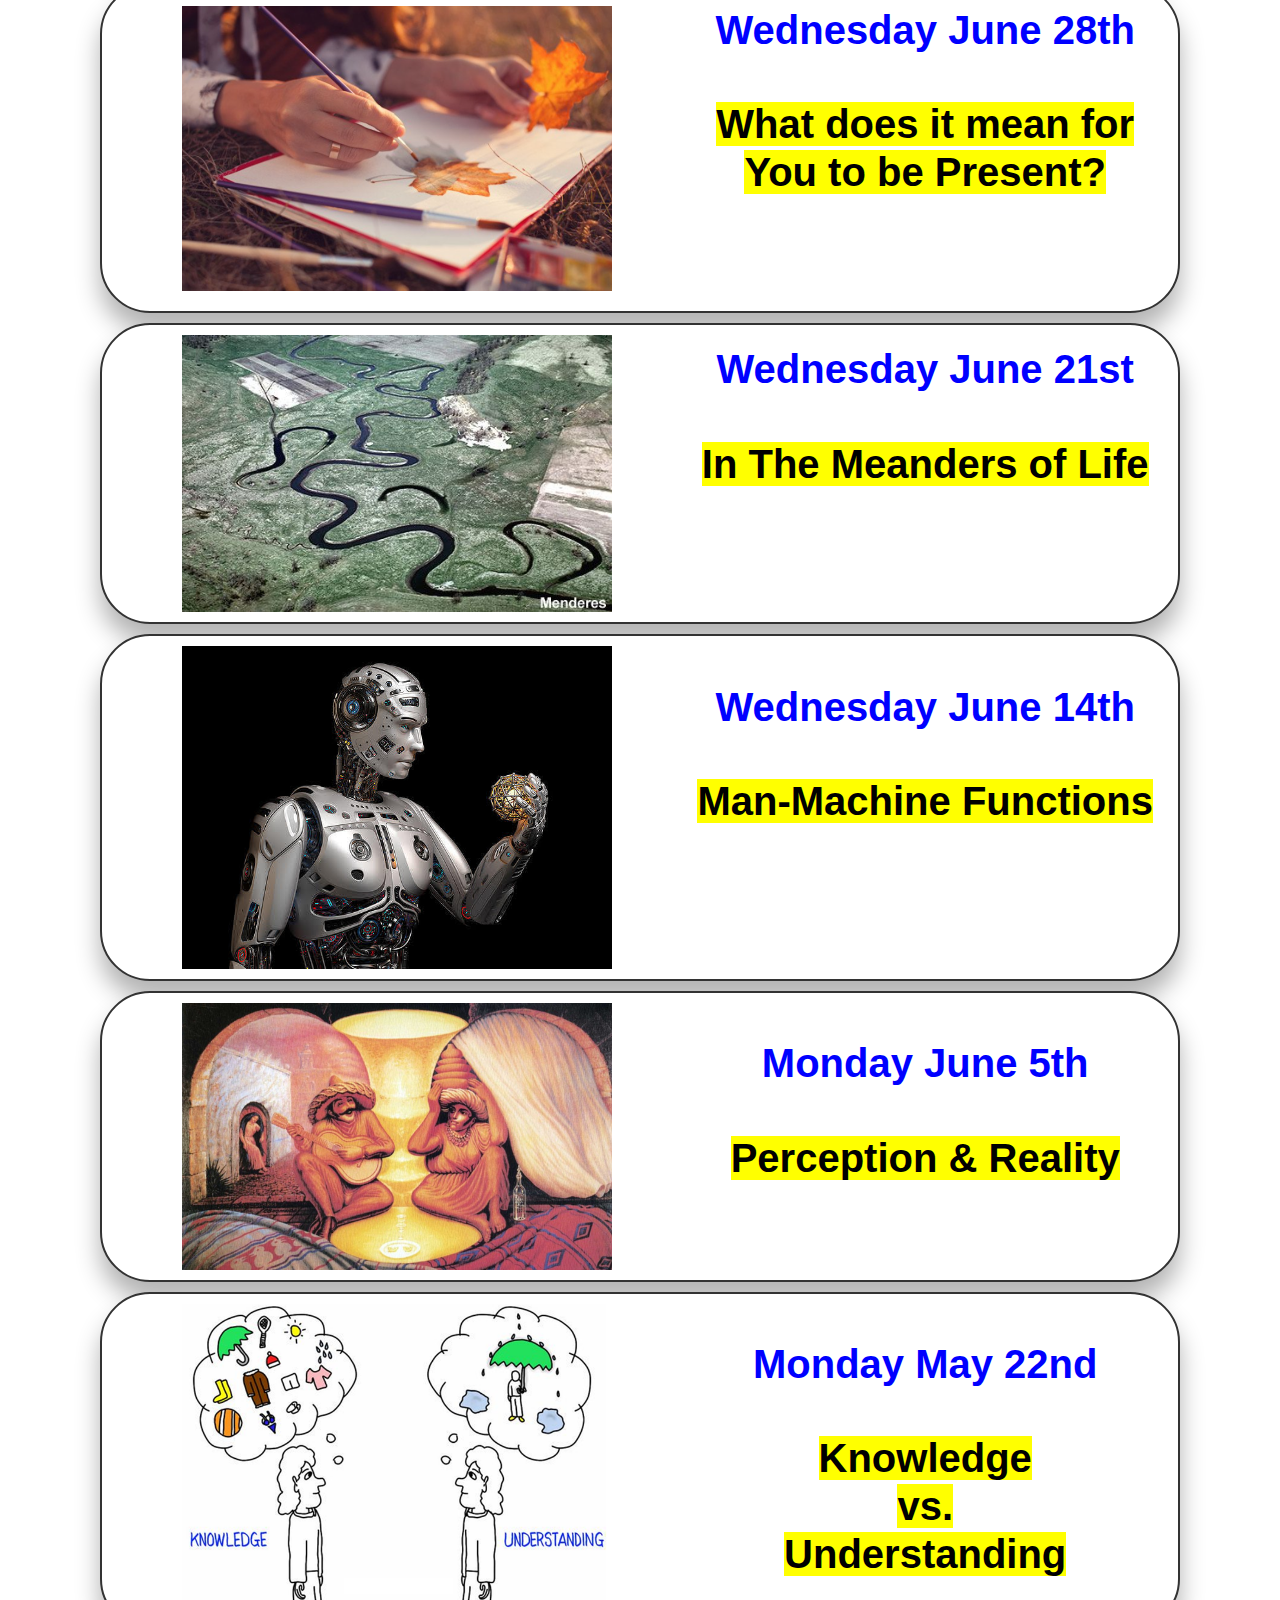
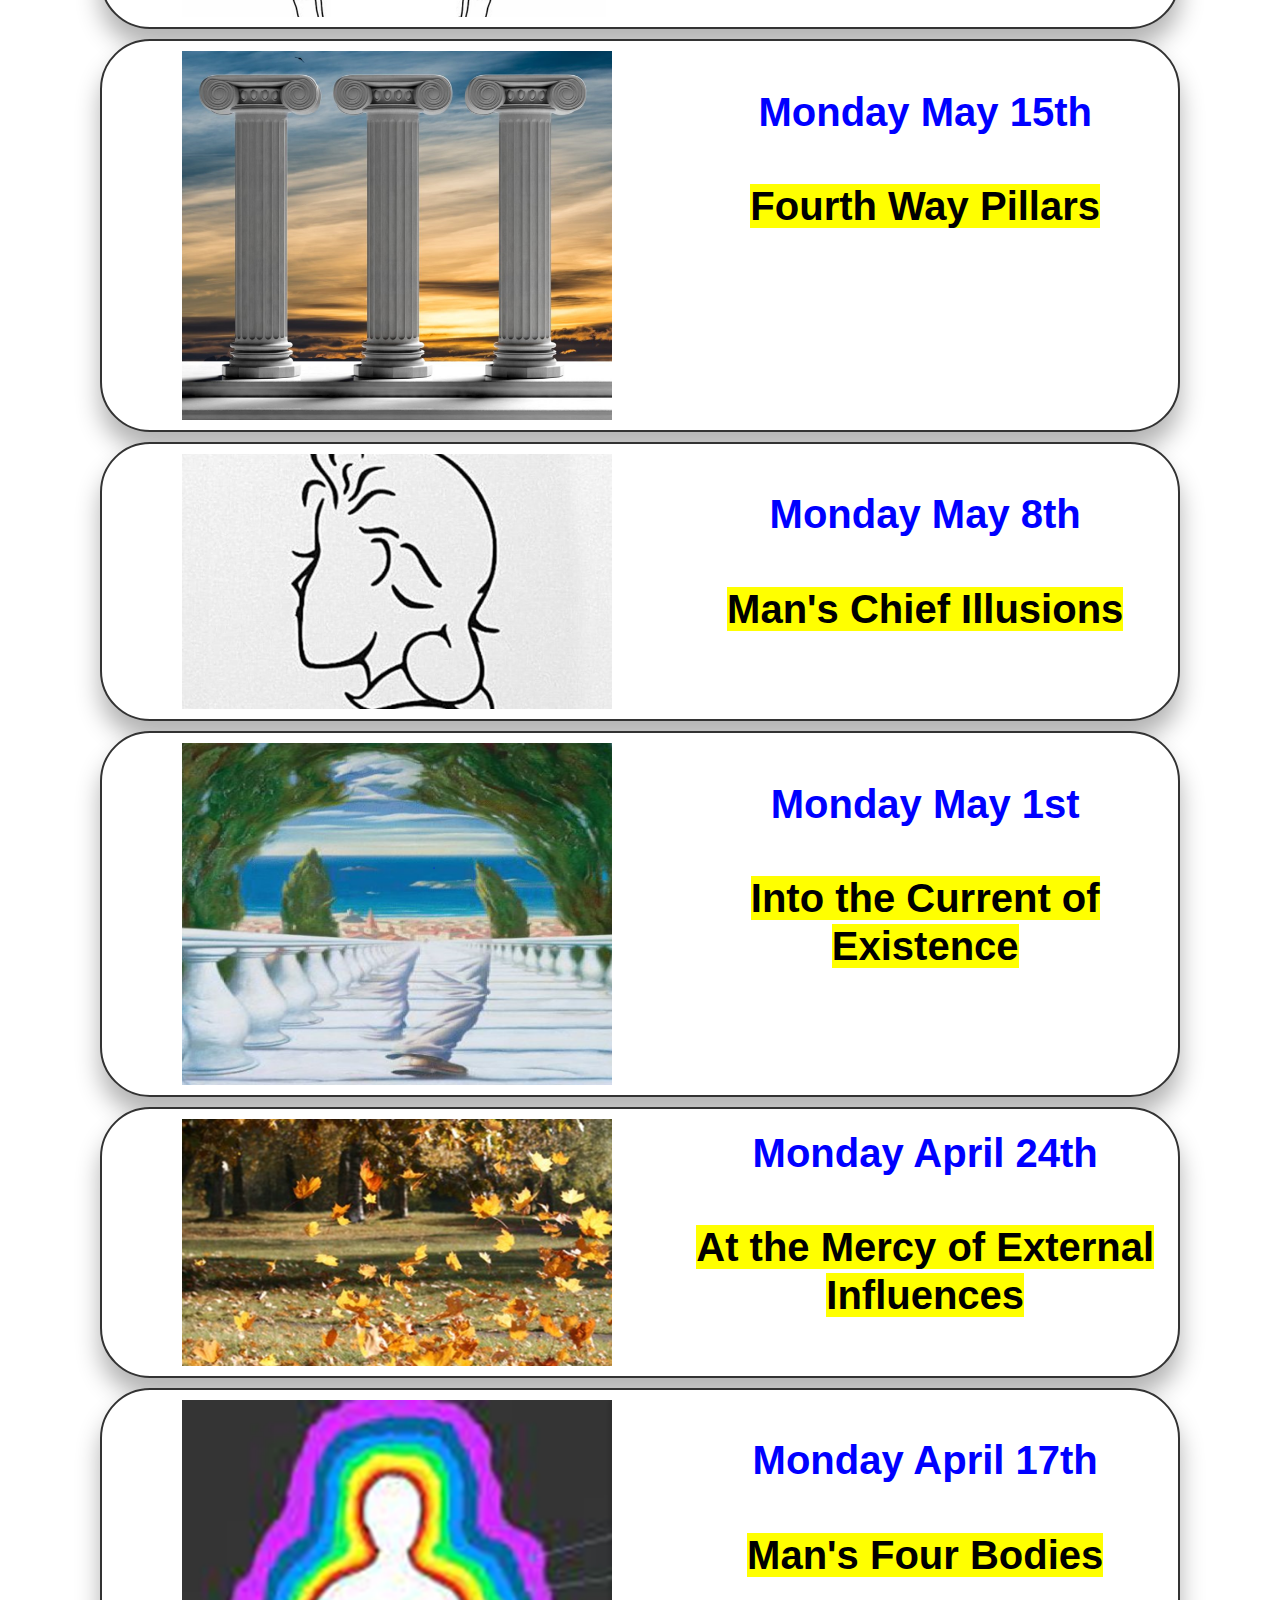
<file: event.html>
<!DOCTYPE html>
<html lang="en-US">
  <head>
    <meta charset="UTF-8">
    <title>Events | Gurdjieff Fourth Way</title>
    <meta name="viewport" content="width=device-width, initial-scale=1.0">
    <link rel="stylesheet" href="style.css">
    <link rel="icon" type="image/png" href="/img/compass.png">
  </head>
  <body class="body1">
    <header>
      <ul style="width:70px;list-style:none;">
        <li style="display:inline;"><a href="https://www.facebook.com/profile.php?id=100083322701903" target="_blank"><img src="img/facebook.png" alt="facebook logo" width="40%"></a></li>
        <li style="display:inline;"><img src="img/whatsapp.png" alt="whatsapp logo" width="40%"></li>
      </ul>
      <ul class="nav_links">
        <li><a href="index.html">Home</a></li>
        <li><a href="workGroup.html">Work Group</a></li>
        <li><a href="aboutUs.html">About Us</a></li>
        <li style="color:maroon">Events</li>
        <li><a href="gallery.html">Gallery</a></li>
        <li><a href="contactUs.html">Contact Us</a></li>
      </ul>
      <img src="img/compass.png" alt="logo" class="logo">
    </header>
    <img src="img/compass.png" alt="compass logo" style="width:13%;margin:20px auto;display:block;">
    <h2 style="color:white;margin-top:0px;padding-top:0px;">
      Events
    </h2>
    <section style="margin-top:35%;padding-bottom:5%;">
      <div class="box">
        <img src="img/gruppo2.jpg" alt="Event Image" class="eventimage" style="width:40%;margin:50px 80px;">
        <div class="nextevent" style="padding:10px;">
          <h4 style="color:maroon">EVENT</h4>
          <br>
          <h4 style="color:blue">Every Monday</h4>
          <br>
          <h4><mark>The Fourth Way selected reading 
            followed by open discussion</mark></h4>
          <br>
          <p class="nextevent" style="color:green">Free Open Event</p>
          <br>
          <h4 style="color:maroon">7:00 PM<br>Eastern Time (US & Canada)</h4>
          <br>
          <button type="button;" onclick="window.location.href='https://us06web.zoom.us/j/85186507604'" class="button1" style="margin:20px auto;font-size:30px;">
            Join the Meeting
          </button>
        </div>
      </div>
    </section>
    <img src="img/mappa_mentale.png" alt="Mental Map" style="width:75%;display:block;margin:30px auto">
    <div class="box">
      <img src="img/01-21-24.png" alt="Event Image" class="eventimage" style="width:40%;margin:10px 80px;">
      <div class="previousevent" style="padding:10px;">
        <br>
        <h4 style="color:blue">Sunday January 21st</h4>
        <br>
        <h4><mark>Man in the Universe</mark></h4>
      </div>
    </div>
    <div class="box">
      <img src="img/01-14-24.png" alt="Event Image" class="eventimage" style="width:40%;margin:10px 80px;">
      <div class="previousevent" style="padding:10px;">
        <br>
        <h4 style="color:blue">Sunday January 14th</h4>
        <br>
        <h4><mark>Microcosm & Macrocosm</mark></h4>
      </div>
    </div>
    <div class="box">
      <img src="img/01-07-24.jpg" alt="Event Image" class="eventimage" style="width:40%;margin:10px 80px;">
      <div class="previousevent" style="padding:10px;">
        <br>
        <h4 style="color:blue">Sunday January 7th</h4>
        <br>
        <h4><mark>More on Influences</mark></h4>
      </div>
    </div>
    <div class="box">
      <img src="img/12-10-23.png" alt="Event Image" class="eventimage" style="width:40%;margin:10px 80px;">
      <div class="previousevent" style="padding:10px;">
        <br>
        <h4 style="color:blue">Sunday December 10th</h4>
        <br>
        <h4><mark>Influences</mark></h4>
      </div>
    </div>
    <div class="box">
      <img src="img/12-03-23.jpg" alt="Event Image" class="eventimage" style="width:40%;margin:10px 80px;">
      <div class="previousevent" style="padding:10px;">
        <br>
        <h4 style="color:blue">Sunday December 3rd</h4>
        <br>
        <h4><mark>Centers</mark></h4>
      </div>
    </div>
    <div class="box">
      <img src="img/11-19-23.png" alt="Event Image" class="eventimage" style="width:40%;margin:10px 80px;">
      <div class="previousevent" style="padding:10px;">
        <br>
        <h4 style="color:blue">Sunday November 19th</h4>
        <br>
        <h4><mark>Shock</mark></h4>
      </div>
    </div>
    <div class="box">
      <img src="img/11-12-23.jpg" alt="Event Image" class="eventimage" style="width:40%;margin:10px 80px;">
      <div class="previousevent" style="padding:10px;">
        <br>
        <h4 style="color:blue">Sunday November 12th</h4>
        <br>
        <h4><mark>Healthy Food</mark></h4>
      </div>
    </div>
    <div class="box">
      <img src="img/11-05-23.png" alt="Event Image" class="eventimage" style="width:40%;margin:10px 80px;">
      <div class="previousevent" style="padding:10px;">
        <br>
        <h4 style="color:blue">Sunday November 5th</h4>
        <br>
        <h4><mark>Food</mark></h4>
      </div>
    </div>
    <div class="box">
      <img src="img/10-29-23.jpg" alt="Event Image" class="eventimage" style="width:40%;margin:10px 80px;">
      <div class="previousevent" style="padding:10px;">
        <br>
        <h4 style="color:blue">Sunday October 29th</h4>
        <br>
        <h4><mark>about Energy</mark></h4>
      </div>
    </div>
    <div class="box">
      <img src="img/10-22-23.jpg" alt="Event Image" class="eventimage" style="width:40%;margin:10px 80px;">
      <div class="previousevent" style="padding:10px;">
        <br>
        <h4 style="color:blue">Sunday October 22nd</h4>
        <br>
        <h4><mark>"Assumptions"</mark></h4>
      </div>
    </div>
    <div class="box">
      <img src="img/10-15-23.jpg" alt="Event Image" class="eventimage" style="width:40%;margin:10px 80px;">
      <div class="previousevent" style="padding:10px;">
        <h4 style="color:blue">Sunday October 15th</h4>
        <br>
        <h4><mark>Being</mark></h4>
      </div>
    </div>
    <div class="box">
      <img src="img/10-08-23.jpg" alt="Event Image" class="eventimage" style="width:40%;margin:10px 80px;">
      <div class="previousevent" style="padding:10px;">
        <br>
        <h4 style="color:blue">Sunday October 8th</h4>
        <br>
        <h4><mark>People's Active Element</mark></h4>
      </div>
    </div>
    <div class="box">
      <img src="img/10-01-23.png" alt="Event Image" class="eventimage" style="width:40%;margin:10px 80px;">
      <div class="previousevent" style="padding:10px;">
        <br>
        <h4 style="color:blue">Sunday October 1st</h4>
        <br>
        <h4><mark>Walking in Someone's Footprints</mark></h4>
      </div>
    </div>
    <div class="box">
      <img src="img/09-24-23.png" alt="Event Image" class="eventimage" style="width:40%;margin:10px 80px;">
      <div class="previousevent" style="padding:10px;">
        <br>
        <h4 style="color:blue">Sunday September 24th</h4>
        <br>
        <h4><mark>Where? What?</mark></h4>
      </div>
    </div>
    <div class="box">
      <img src="img/09-17-23.png" alt="Event Image" class="eventimage" style="width:40%;margin:10px 80px;">
      <div class="previousevent" style="padding:10px;">
        <br>
        <h4 style="color:blue">Sunday September 17th</h4>
        <br>
        <h4><mark>To Be Able To See Our Own Roller Coaster</mark></h4>
      </div>
    </div>
    <div class="box">
      <img src="img/09-10-23.png" alt="Event Image" class="eventimage" style="width:40%;margin:10px 80px;">
      <div class="previousevent" style="padding:10px;">
        <br>
        <h4 style="color:blue">Sunday September 10th</h4>
        <br>
        <h4><mark>The Blinders of Life</mark></h4>
      </div>
    </div>
    <div class="box">
      <img src="img/09-03-23.png" alt="Event Image" class="eventimage" style="width:40%;margin:5px 80px;">
      <div class="previousevent" style="padding:10px;">
        <br>
        <h4 style="color:blue">Sunday September 3rd</h4>
        <br>
        <h4><mark>Upside Down</mark></h4>
      </div>
    </div>
    <div class="box">
      <img src="img/08-27-23.png" alt="Event Image" class="eventimage" style="width:40%;margin:10px 80px;">
      <div class="previousevent" style="padding:10px;">
        <br>
        <h4 style="color:blue">Sunday August 27th</h4>
        <br>
        <h4><mark>"I" and the Others</mark></h4>
      </div>
    </div>
    <div class="box">
      <img src="img/08-20-23.jpg" alt="Event Image" class="eventimage" style="width:40%;margin:10px 80px;">
      <div class="previousevent" style="padding:10px;">
        <br>
        <h4 style="color:blue">Sunday August 20th</h4>
        <br>
        <h4><mark>'I' and Everything else</mark></h4>
      </div>
    </div>
    <div class="box">
      <img src="img/08-13-23.jpg" alt="Event Image" class="eventimage" style="width:40%;margin:10px 80px;">
      <div class="previousevent" style="padding:10px;">
        <br>
        <h4 style="color:blue">Sunday August 13th</h4>
        <br>
        <h4><mark>Consciousness & Love</mark></h4>
      </div>
    </div>
    <div class="box">
      <img src="img/08-06-23.png" alt="Event Image" class="eventimage" style="width:40%;margin:10px 80px;">
      <div class="previousevent" style="padding:10px;">
        <br>
        <h4 style="color:blue">Sunday August 6th</h4>
        <br>
        <h4><mark>About Knowledge</mark></h4>
        </div>
    </div>
    <div class="box">
      <img src="img/08-02-23.png" alt="Event Image" class="eventimage" style="width:40%;margin:1px 80px;">
      <div class="previousevent" style="padding:10px;">
        <br>
        <h4 style="color:blue">Wednesday August 2nd</h4>
        <br>
        <h4><mark>More on Life Directions</mark></h4>
      </div>
    </div>
    <div class="box">
      <img src="img/07-26-23.png" alt="Event Image" class="eventimage" style="width:40%;margin:10px 80px;">
      <div class="previousevent" style="padding:10px;">
        <h4 style="color:blue">Wednesday July 26th</h4>
        <br>
        <h4><mark>Why doesn't our life move in a straight direction?</mark></h4>
      </div>
    </div>
    <div class="box">
      <img src="img/07-19-23.png" alt="Event Image" class="eventimage" style="width:40%;margin:10px 80px;">
      <div class="previousevent" style="padding:10px;">
        <br>
        <h4 style="color:blue">Wednesday July 19th</h4>
        <br>
        <h4><mark>Catching Thoughts</mark></h4>
      </div>
    </div>
    <div class="box">
      <img src="img/07-12-23.jpg" alt="Event Image" class="eventimage" style="width:40%;margin:10px 80px;">
      <div class="previousevent" style="padding:10px;">
        <h4 style="color:blue">Wednesday July 12th</h4>
        <br>
        <h4><mark>The Possibility of Consciousness</mark></h4>
      </div>
    </div>
    <div class="box">
      <img src="img/07-05-23.png" alt="Event Image" class="eventimage" style="width:40%;margin:10px 80px;">
      <div class="previousevent" style="padding:10px;">
        <br>
        <h4 style="color:blue">Wednesday July 5th</h4>
        <br>
        <!--h4><mark>What does it mean for You to be Present?</mark></h4-->
      </div>
    </div>
    <div class="box">
      <img src="img/06-28-23.png" alt="Event Image" class="eventimage" style="width:40%;margin:20px 80px;">
      <div class="previousevent" style="padding:10px;">
        <h4 style="color:blue">Wednesday June 28th</h4>
        <br>
        <h4><mark>What does it mean for You to be Present?</mark></h4>
      </div>
    </div>
    <div class="box">
      <img src="img/06-21-23.jpg" alt="Event Image" class="eventimage" style="width:40%;margin:10px 80px;">
      <div class="previousevent" style="padding:10px;">
        <h4 style="color:blue">Wednesday June 21st</h4>
        <br>
        <h4><mark>In The Meanders of Life</mark></h4>
      </div>
    </div>
    <div class="box">
      <img src="img/06-14-23.png" alt="Event Image" class="eventimage" style="width:40%;margin:10px 80px;">
      <div class="previousevent" style="padding:10px;">
        <br>
        <h4 style="color:blue">Wednesday June 14th</h4>
        <br>
        <h4><mark>Man-Machine Functions</mark></h4>
      </div>
    </div>
    <div class="box">
      <img src="img/06-05-23.png" alt="Event Image" class="eventimage" style="width:40%;margin:10px 80px;">
      <div class="previousevent" style="padding:10px;">
        <br>
        <h4 style="color:blue">Monday June 5th</h4>
        <br>
        <h4><mark>Perception & Reality</mark></h4>
      </div>
    </div>
    <div class="box">
      <img src="img/05-22-23.png" alt="Event Image" class="eventimage" style="width:40%;margin:10px 80px;">
      <div class="previousevent" style="padding:10px;">
        <br>
        <h4 style="color:blue">Monday May 22nd</h4>
        <br>
        <h4><mark>Knowledge<br>vs.<br>Understanding</mark></h4>
      </div>
    </div>
    <div class="box">
      <img src="img/05-15-23.png" alt="Event Image" class="eventimage" style="width:40%;margin:10px 80px;">
      <div class="previousevent" style="padding:10px;">
        <br>
        <h4 style="color:blue">Monday May 15th</h4>
        <br>
        <h4><mark>Fourth Way Pillars</mark></h4>
      </div>
    </div>
    <div class="box">
      <img src="img/05-08-23.png" alt="Event Image" class="eventimage" style="width:40%;margin:10px 80px;">
      <div class="previousevent" style="padding:10px;">
        <br>
        <h4 style="color:blue">Monday May 8th</h4>
        <br>
        <h4><mark>Man's Chief Illusions</mark></h4>
      </div>
    </div>
    <div class="box">
      <img src="img/05-01-23.png" alt="Event Image" class="eventimage" style="width:40%;margin:10px 80px;">
      <div class="previousevent" style="padding:10px;">
        <br>
        <h4 style="color:blue">Monday May 1st</h4>
        <br>
        <h4><mark>Into the Current of Existence</mark></h4>
      </div>
    </div>
    <div class="box">
      <img src="img/04-24-23.png" alt="Event Image" class="eventimage" style="width:40%;margin:10px 80px;">
      <div class="previousevent" style="padding:10px;">
        <h4 style="color:blue">Monday April 24th</h4>
        <br>
        <h4><mark>At the Mercy of External Influences</mark></h4>
      </div>
    </div>
    <div class="box">
      <img src="img/04-17-23.png" alt="Event Image" class="eventimage" style="width:40%;margin:10px 80px;">
      <div class="previousevent" style="padding:10px;">
        <br>
        <h4 style="color:blue">Monday April 17th</h4>
        <br>
        <h4><mark>Man's Four Bodies</mark></h4>
        <br>
      </div>
    </div>
    <div class="box">
      <img src="img/04-10-23.png" alt="Event Image" class="eventimage" style="width:40%;margin:10px 80px;">
      <div class="previousevent" style="padding:10px;">
        <br>
        <h4 style="color:blue">Monday April 10th</h4>
        <br>
        <h4><mark>Knowledge Distribution</mark></h4>
      </div>
    </div>
    <div class="box">
      <img src="img/04-03-23.png" alt="Event Image" class="eventimage" style="width:40%;margin:10px 80px;">
      <div class="previousevent" style="padding:10px;">
        <br>
        <h4 style="color:blue">Monday April 3rd</h4>
        <br>
        <h4><mark>The Struggle Between Yes and No</mark></h4>
      </div>
    </div>
    <div class="box">
      <img src="img/03-27-23.png" alt="Event Image" class="eventimage" style="width:40%;margin:10px 80px;">
      <div class="previousevent" style="padding:10px;">
        <br>
        <h4 style="color:blue">Monday March 27th</h4>
        <br>
        <h4><mark>Gurdjieff's First Meetings in Petersburg</mark></h4>
      </div>
    </div>
    <div class="box">
      <img src="img/03-20-23.png" alt="Event Image" class="eventimage" style="width:40%;margin:10px 80px;">
      <div class="previousevent" style="padding:10px;">
        <h4 style="color:blue">Monday March 20th</h4>
        <br>
        <h4><mark>Gurdjieff Groups of Work</mark></h4>
      </div>
    </div>
    <div class="box">
      <img src="img/03-13-23.png" alt="Event Image" class="eventimage" style="width:40%;margin:10px 80px;">
      <div class="previousevent" style="padding:10px;">
        <br>
        <h4 style="color:blue">Monday March 13th</h4>
        <br>
        <h4><mark>Can One Stop Being a Machine?</mark></h4>
      </div>
    </div>
    <div class="box">
      <img src="img/03-06-23.png" alt="Event Image" class="eventimage" style="width:40%;margin:10px 80px;">
      <div class="previousevent" style="padding:10px;">
        <br>
        <h4 style="color:blue">Monday March 6th</h4>
        <br>
        <h4><mark>Man's Mechanicalness</mark></h4>
      </div>
    </div>
    <div class="box">
      <img src="img/02-27-23.jpg" alt="Event Image" class="eventimage" style="width:40%;margin:10px 80px;">
      <div class="previousevent" style="padding:10px;">
        <br>
        <h4 style="color:blue">Monday February 27th</h4>
        <br>
        <h4><mark>Gurdjieff's System<br>First Approaches</mark></h4>
      </div>
    </div>
    <div class="box">
      <img src="img/02-20-23.jpg" alt="Event Image" class="eventimage" style="width:40%;margin:10px 80px;">
      <div class="previousevent" style="padding:10px;">
        <br>
        <h4 style="color:blue">Monday February 20th</h4>
        <br>
        <h4><mark>In Search of Key Answers</mark></h4>
      </div>
    </div>
    <div class="box">
      <img src="img/02-13-23.png" alt="Event Image" class="eventimage" style="width:40%;margin:10px 80px;">
      <div class="previousevent" style="padding:10px;">
        <h4 style="color:blue">Monday February 13th</h4>
        <br>
        <h4><mark>Centers' Wrong Functioning</mark></h4>
      </div>
    </div>
    <div class="box">
      <img src="img/02-06-23.png" alt="Event Image" class="eventimage" style="width:40%;margin:10px 80px;">
      <div class="previousevent" style="padding:10px;">
        <br>
        <h4 style="color:blue">Monday February 6th</h4>
        <br>
        <h4><mark>Man's Many Minds Part II</mark></h4>
      </div>
    </div>
    <div class="box">
      <img src="img/01-30-23.jpg" alt="Event Image" class="eventimage" style="width:40%;margin:10px 80px;">
      <div class="previousevent" style="padding:10px;">
        <h4 style="color:blue">Monday January 30th</h4>
        <br>
        <h4><mark>Man's Many Minds</mark></h4>
      </div>
    </div>
    <div class="box">
      <img src="img/01-23-23.png" alt="Event Image" class="eventimage" style="width:40%;margin:10px 80px;">
      <div class="previousevent" style="padding:10px;">
        <br>
        <h4 style="color:blue">Monday January 23rd</h4>
        <br>
        <h4><mark>Knowledge & Being</mark></h4>
      </div>
    </div>
    <div class="box">
      <img src="img/01-16-23.png" alt="Event Image" class="eventimage" style="width:40%;margin:20px 80px;">
      <div class="previousevent" style="padding:10px;">
        <h4 style="color:blue">Monday January 16th</h4>
        <br>
        <h4><mark>Man's Plurality</mark></h4>
      </div>
    </div>
    <div class="box">
      <img src="img/01-09-23.png" alt="Event Image" class="eventimage" style="width:40%;margin:10px 80px;">
      <div class="previousevent" style="padding:10px;">
        <br>
        <h4 style="color:blue">Monday January 9th</h4>
        <br>
        <h4><mark>Conscience and Consciousness</mark></h4>
      </div>
    </div>
    <div class="box">
      <img src="img/01-04-23.png" alt="Event Image" class="eventimage" style="width:40%;margin:10px 80px;">
      <div class="previousevent" style="padding:10px;">
        <br>
        <h4 style="color:blue"><u>Wednesday</u> January 4th</h4>
        <br>
        <h4><mark>Is There a Way of Prolonging Life?</mark></h4>
      </div>
    </div>
    <div class="box">
      <img src="img/12-28-22.png" alt="Event Image" class="eventimage" style="width:40%;margin:10px 80px;">
      <div class="previousevent" style="padding:10px;">
        <h4 style="color:blue"><u>Tuesday</u> December 27th</h4>
        <br>
        <h4><mark>Gurdjieff's Aphorisms 24-38</mark></h4>
      </div>
    </div>
    <div class="box">
      <img src="img/aphorism3.jpg" alt="Event Image" class="eventimage" style="width:40%;margin:15px 80px;">
      <div class="previousevent" style="padding:10px;">
          <h4 style="color:blue">Monday December 19th</h4>
          <br>
          <h4><mark>Gurdjieff's Aphorisms 13-23</mark></h4>
      </div>
    </div>
    <div class="box">
      <img src="img/aphorisms.jfif" alt="Event Image" class="eventimage" style="width:40%;margin:10px 80px;">
      <div class="previousevent" style="padding:10px;">
          <br>
          <h4 style="color:blue">Monday December 12th</h4>
          <br>
          <h4><mark>Gurdjieff's Aphorisms 8-12</mark></h4>
      </div>
    </div>
    <div class="box">
        <img src="img/12-05-22.png" alt="Gurdjieff" class="eventimage" style="margin:10px 80px;width:40%">
        <div class="previousevent">
            <h4 style="color:blue">Monday December 5th</h4>
            <br>
            <h4><mark>Gurdjieff's Aphorisms 1-7</mark></h4>
        </div>
    </div>
    <div class="box">
        <img src="img/gruppo2.jpg" alt="Gurdjieff" class="eventimage" style="margin:10px 80px;">
        <div class="previousevent">
            <h4 style="color:blue">Monday November 28</h4>
            <br>
            <h4><mark>The Measurable HERE & NOW</mark></h4>
        </div>
    </div>
    <section style="margin-top:10%;padding-bottom:5%;background-color:rgb(43,135,218);">
      <h4 style="text-align:center;color:rgb(254,248,76);padding:20px 10px;">Recent topics discussed in online meetings</h4>
      <p style="text-align:center;color:maroon;font-size:20px;">
        <b>
        How to gain attention<br><br>
        Negative emotions<br><br>
        The actor<br><br>
        Self observation<br><br>
        Gurdjieff's Teachings and Methods<br><br>
        The man's four bodies<br><br>
        The Sources of Gurdjieff's ideas Part Two<br><br>
        Questions and Answers<br><br>
        First encounters<br><br>
        The Sources of Gurdjieff's ideas Part One<br><br>
        Different Categories of Influences<br><br>
        </b>
      </p>
    </section>
  </body>
</html>
</file>
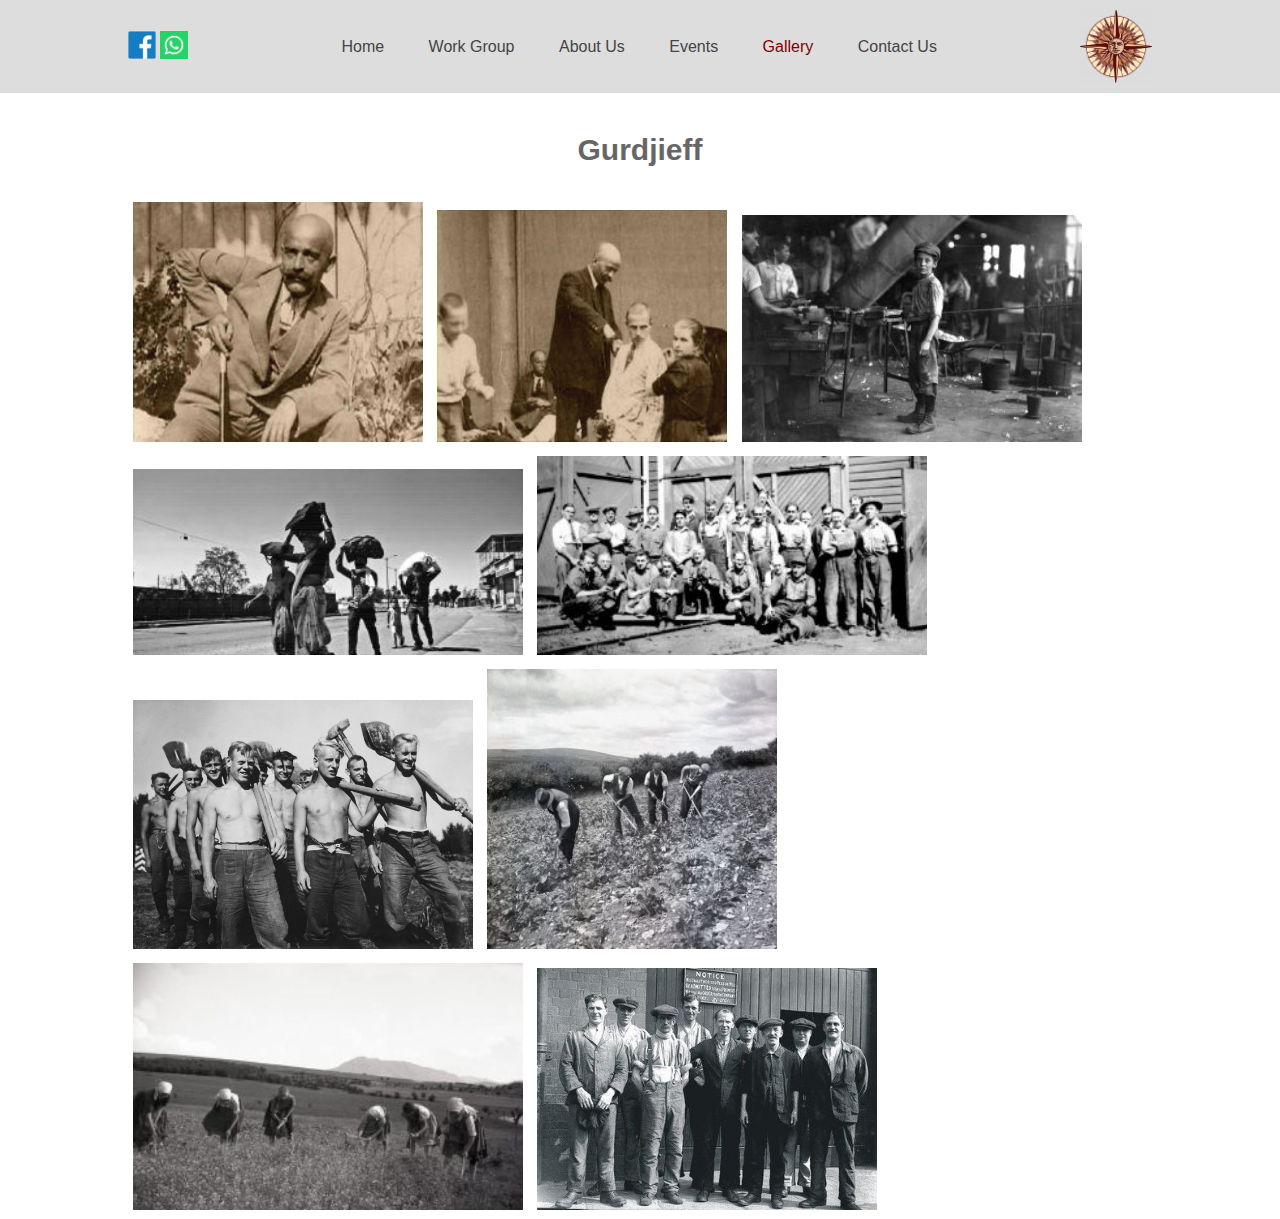
<file: gallery.html>
<!DOCTYPE html>
<html lang="en-US">
  <head>
    <title>Gallery | Gurdjieff Fourth Way</title>
    <meta charset="UTF-8">
    <meta name="viewport" content="width=device-width, initial-scale=1">
    <link rel="stylesheet" href="style.css">
    <link rel="icon" type="image/png" href="/img/compass.png">
  </head>
  <body>
    <header>
      <ul style="width:70px;list-style:none;">
        <li style="display:inline;"><a href="https://www.facebook.com/profile.php?id=100083322701903" target="_blank"><img src="img/facebook.png" alt="facebook logo" width="40%"></a></li>
        <li style="display:inline;"><img src="img/whatsapp.png" alt="whatsapp logo" width="40%"></li>
      </ul>
      <ul class="nav_links">
        <li><a href="index.html">Home</a></li>
        <li><a href="workGroup.html">Work Group</a></li>
        <li><a href="aboutUs.html">About Us</a></li>
        <li><a href="event.html">Events</a></li>
        <li style="color:maroon">Gallery</li>
        <li><a href="contactUs.html">Contact Us</a></li>
      </ul>
      <img src="img/compass.png" alt="logo" class="logo">
    </header>
    <h3>Gurdjieff</h3>
    <section style="margin:20px 10%;">
      <img src="img/gruppo2.jpg" alt="" class="gallery">
      <img src="img/gruppo1.jpg" alt="" class="gallery">
      <img src="img/17c.jpg" alt="" class="gallery" style="width:350px;">
      <img src="img/Baddi.jpg" alt="" class="gallery" style="width:400px;">
      <img src="img/1-6.jpg" alt="" class="gallery" style="width:400px;">
      <img src="img/3-5.jpg" alt="" class="gallery" style="width:350px;">
      <img src="img/4-4.jpg" alt="" class="gallery">
      <img src="img/5-5.jpg" alt="" class="gallery" style="width:400px;">
      <img src="img/2-4.jpg" alt="" class="gallery" style="width:350px;">
    </section>
  </body>
</html>
</file>
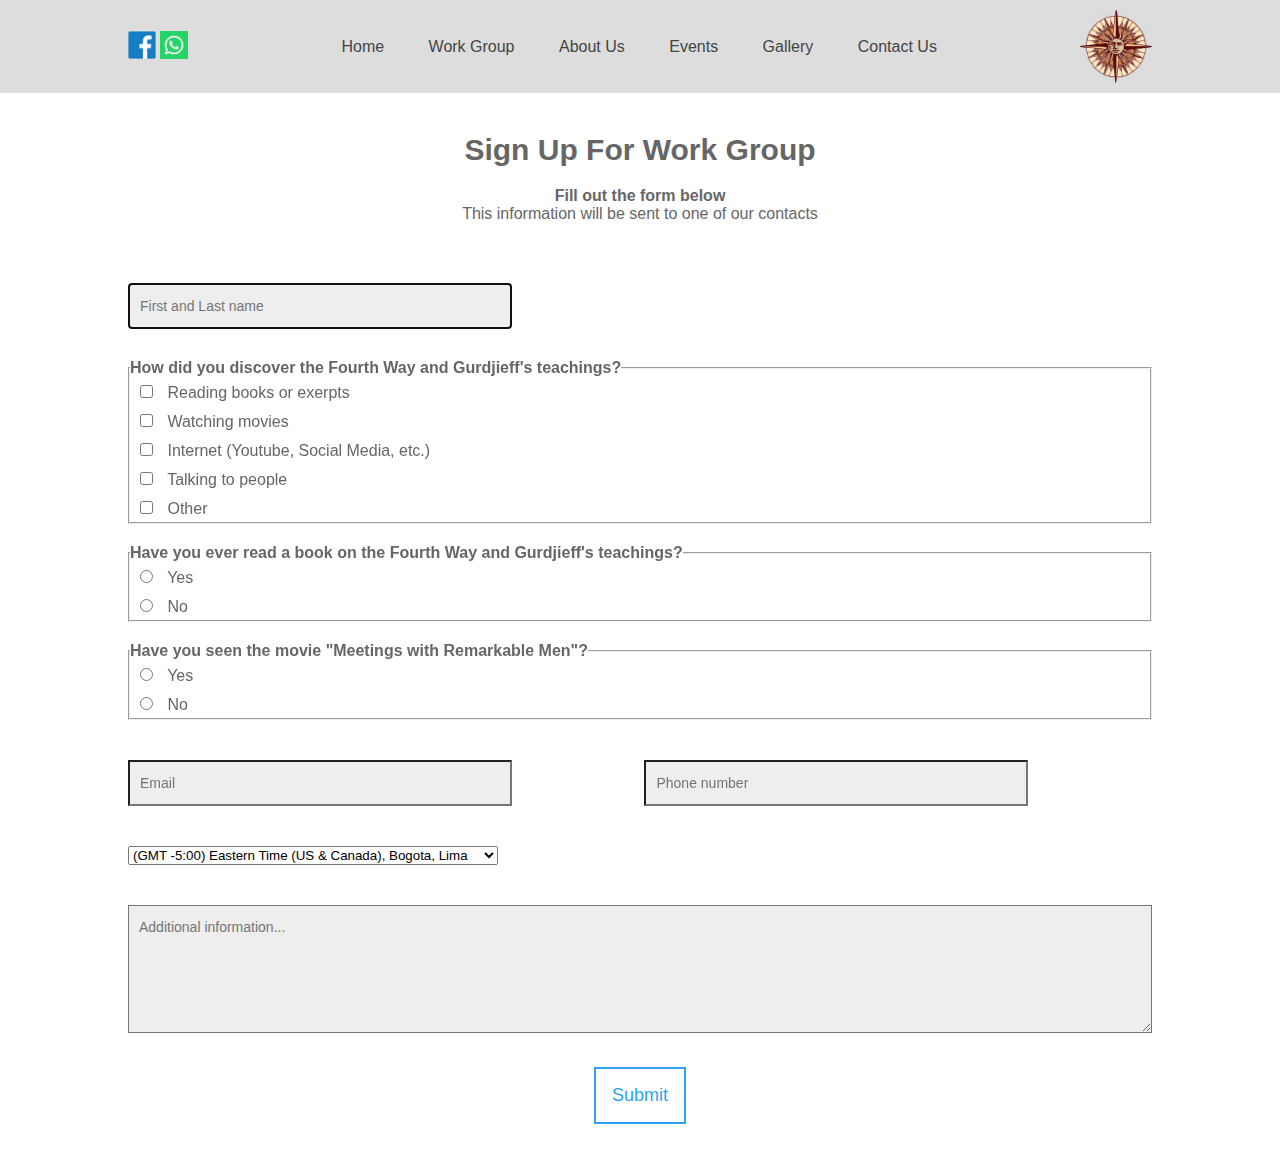
<file: module.html>
<!DOCTYPE html>
<html lang="en-US">
  <head>
    <title>Sign Up | Gurdjieff Fourth Way</title>
    <meta charset="UTF-8">
    <meta name="viewport" content="width=device-width, initial-scale=1">
    <link rel="stylesheet" href="style.css">
    <link rel="icon" type="image/png" href="/img/compass.png">
  </head>
  <body>
    <header>
      <ul style="width:70px;list-style:none;">
        <li style="display:inline;"><a href="https://www.facebook.com/profile.php?id=100083322701903" target="_blank"><img src="img/facebook.png" alt="facebook logo" width="40%"></a></li>
        <li style="display:inline;"><img src="img/whatsapp.png" alt="whatsapp logo" width="40%"></li>
      </ul>
      <ul class="nav_links">
        <li><a href="index.html">Home</a></li>
        <li><a href="workGroup.html">Work Group</a></li>
        <li><a href="aboutUs.html">About Us</a></li>
        <li><a href="event.html">Events</a></li>
        <li><a href="gallery.html">Gallery</a></li>
        <li><a href="contactUs.html">Contact Us</a></li>
      </ul>
      <img src="img/compass.png" alt="logo" class="logo">
    </header>
    <h3>Sign Up For Work Group</h3>
    <p style="color:#666666;text-align:center;margin:10px;">
      <b>Fill out the form below</b><br>
      This information will be sent to one of our contacts
    </p>
    <form action="https://formsubmit.co/administration@gurdjiefffourthway.com" method="POST" enctype="multipart/form-data" autocomplete="on" style="margin:50px 0px;padding-bottom:20px;">
      <input type="text" id="name" title="first and last name" placeholder="First and Last name" required autofocus style="margin:10px 10%;" name="First and Last name: "><br>
      <fieldset required>
        <legend><b style="color:#666666;">How did you discover the Fourth Way and Gurdjieff's teachings?</b><br></legend>
        <input type="checkbox" id="books" name="books">
        <label for="books"> Reading books or exerpts</label><br>
        <input type="checkbox" id="movies" name="movies">
        <label for="movies"> Watching movies</label><br>
        <input type="checkbox" id="internet" name="internet">
        <label for="internet"> Internet (Youtube, Social Media, etc.)</label><br>
        <input type="checkbox" id="people" name="people">
        <label for="people"> Talking to people</label><br>
        <input type="checkbox" id="other" name="other">
        <label for="other"> Other</label><br>
      </fieldset>
      <fieldset>
        <legend><b style="color:#666666;">Have you ever read a book on the Fourth Way and Gurdjieff's teachings?</b><br></legend>
        <input type="radio" id="yesB" name="book" required>
        <label for="yes"> Yes</label><br>
        <input type="radio" id="noB" name="book" required>
        <label for="no"> No</label><br>
      </fieldset>
      <fieldset>
        <legend><b style="color:#666666;">Have you seen the movie "Meetings with Remarkable Men"?</b><br></legend>
        <input type="radio" id="yesM" name="movie" required>
        <label for="yes"> Yes</label><br>
        <input type="radio" id="noM" name="movie" required>
        <label for="no"> No</label><br>
      </fieldset>
      <input type="email" id="email" title="email" placeholder="Email" required style="margin:20px 10%;" name="Email: ">
      <input type="tel" id="telephone" title="phone number" placeholder="Phone number" required style="margin:20px 0px;" name="Phone number: ">
      <select type="timezone" id="timezone-offset" required style="margin:20px 10%;" name="Timezone: ">
        <option value="-12:00">(GMT -12:00) Eniwetok, Kwajalein</option>
        <option value="-11:00">(GMT -11:00) Midway Island, Samoa</option>
        <option value="-10:00">(GMT -10:00) Hawaii</option>
        <option value="-09:50">(GMT -9:30) Taiohae</option>
        <option value="-09:00">(GMT -9:00) Alaska</option>
        <option value="-08:00">(GMT -8:00) Pacific Time (US &amp; Canada)</option>
        <option value="-07:00">(GMT -7:00) Mountain Time (US &amp; Canada)</option>
        <option value="-06:00">(GMT -6:00) Central Time (US &amp; Canada), Mexico City</option>
        <option value="-05:00" selected="selected">(GMT -5:00) Eastern Time (US &amp; Canada), Bogota, Lima</option>
        <option value="-04:50">(GMT -4:30) Caracas</option>
        <option value="-04:00">(GMT -4:00) Atlantic Time (Canada), Caracas, La Paz</option>
        <option value="-03:50">(GMT -3:30) Newfoundland</option>
        <option value="-03:00">(GMT -3:00) Brazil, Buenos Aires, Georgetown</option>
        <option value="-02:00">(GMT -2:00) Mid-Atlantic</option>
        <option value="-01:00">(GMT -1:00) Azores, Cape Verde Islands</option>
        <option value="+00:00">(GMT) Western Europe Time, London, Lisbon, Casablanca</option>
        <option value="+01:00">(GMT +1:00) Brussels, Copenhagen, Madrid, Paris</option>
        <option value="+02:00">(GMT +2:00) Kaliningrad, South Africa</option>
        <option value="+03:00">(GMT +3:00) Baghdad, Riyadh, Moscow, St. Petersburg</option>
        <option value="+03:50">(GMT +3:30) Tehran</option>
        <option value="+04:00">(GMT +4:00) Abu Dhabi, Muscat, Baku, Tbilisi</option>
        <option value="+04:50">(GMT +4:30) Kabul</option>
        <option value="+05:00">(GMT +5:00) Ekaterinburg, Islamabad, Karachi, Tashkent</option>
        <option value="+05:50">(GMT +5:30) Bombay, Calcutta, Madras, New Delhi</option>
        <option value="+05:75">(GMT +5:45) Kathmandu, Pokhara</option>
        <option value="+06:00">(GMT +6:00) Almaty, Dhaka, Colombo</option>
        <option value="+06:50">(GMT +6:30) Yangon, Mandalay</option>
        <option value="+07:00">(GMT +7:00) Bangkok, Hanoi, Jakarta</option>
        <option value="+08:00">(GMT +8:00) Beijing, Perth, Singapore, Hong Kong</option>
        <option value="+08:75">(GMT +8:45) Eucla</option>
        <option value="+09:00">(GMT +9:00) Tokyo, Seoul, Osaka, Sapporo, Yakutsk</option>
        <option value="+09:50">(GMT +9:30) Adelaide, Darwin</option>
        <option value="+10:00">(GMT +10:00) Eastern Australia, Guam, Vladivostok</option>
        <option value="+10:50">(GMT +10:30) Lord Howe Island</option>
        <option value="+11:00">(GMT +11:00) Magadan, Solomon Islands, New Caledonia</option>
        <option value="+11:50">(GMT +11:30) Norfolk Island</option>
        <option value="+12:00">(GMT +12:00) Auckland, Wellington, Fiji, Kamchatka</option>
        <option value="+12:75">(GMT +12:45) Chatham Islands</option>
        <option value="+13:00">(GMT +13:00) Apia, Nukualofa</option>
        <option value="+14:00">(GMT +14:00) Line Islands, Tokelau</option>
      </select>
      <br>
      <textarea id="info" title="additional information" placeholder="Additional information..." style="margin:20px 10%;" rows="3" cols="170" name="Additional information: "></textarea><br>
      <button type="submit" class="button1" formtarget="_blank">Submit</button>
      <input type="hidden" name="_next" value="https://gurdjiefffourthway.com/next.html">
      <input type="hidden" name="_captcha" value="false">
    </form>
  </body>
</html>
</file>
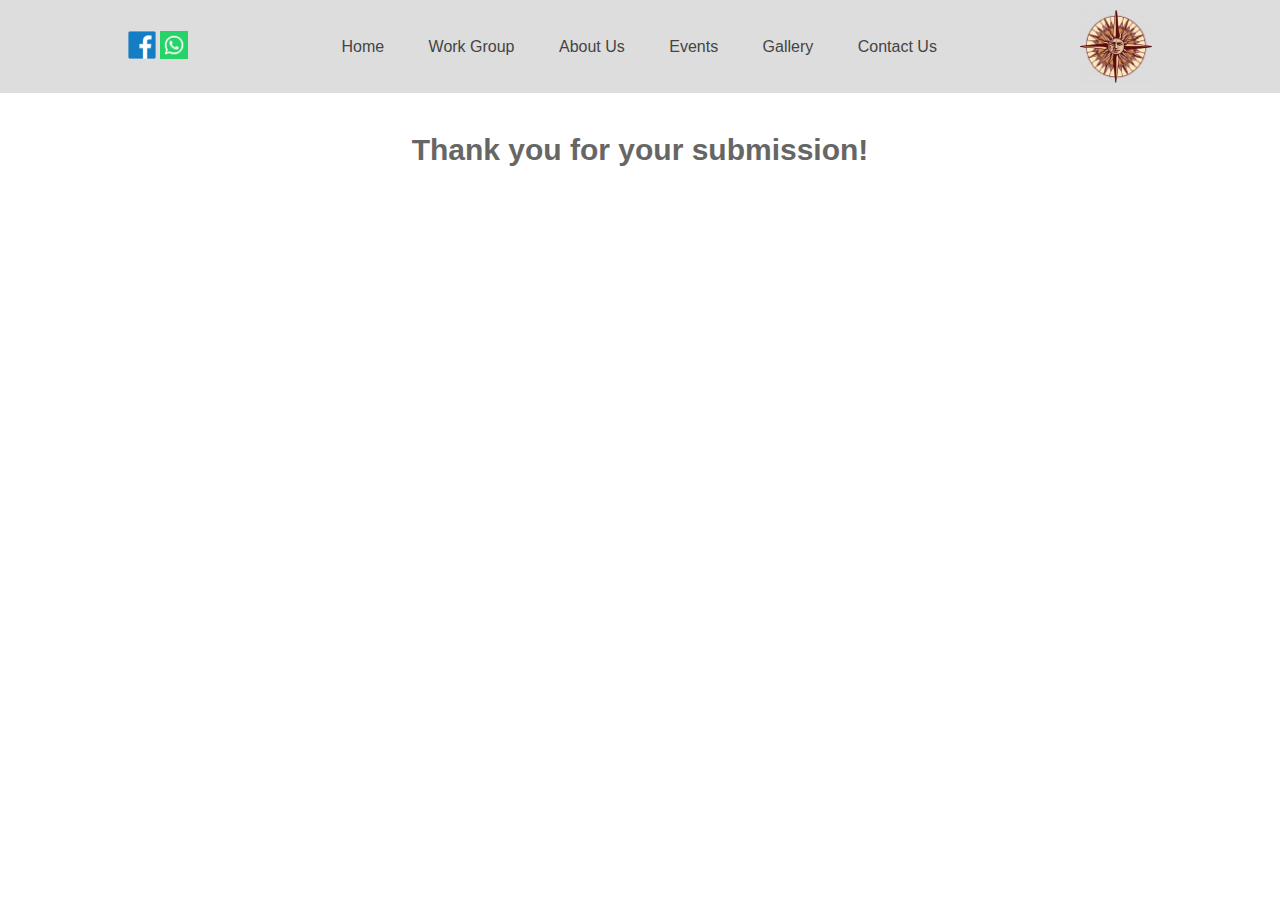
<file: next.html>
<!DOCTYPE html>
<html lang="en-US">
  <head>
    <title>Sign Up | Gurdjieff Fourth Way</title>
    <meta charset="UTF-8">
    <meta name="viewport" content="width=device-width, initial-scale=1">
    <link rel="stylesheet" href="style.css">
    <link rel="icon" type="image/png" href="/img/compass.png">
  </head>
  <body>
    <header>
      <ul style="width:70px;list-style:none;">
        <li style="display:inline;"><a href="https://www.facebook.com/profile.php?id=100083322701903" target="_blank"><img src="img/facebook.png" alt="facebook logo" width="40%"></a></li>
        <li style="display:inline;"><img src="img/whatsapp.png" alt="whatsapp logo" width="40%"></li>
      </ul>
      <ul class="nav_links">
        <li><a href="index.html">Home</a></li>
        <li><a href="workGroup.html">Work Group</a></li>
        <li><a href="aboutUs.html">About Us</a></li>
        <li><a href="event.html">Events</a></li>
        <li><a href="gallery.html">Gallery</a></li>
        <li><a href="contactUs.html">Contact Us</a></li>
      </ul>
      <img src="img/compass.png" alt="logo" class="logo">
    </header>
    <h3>Thank you for your submission!</h3>
  </body>
</html>
</file>
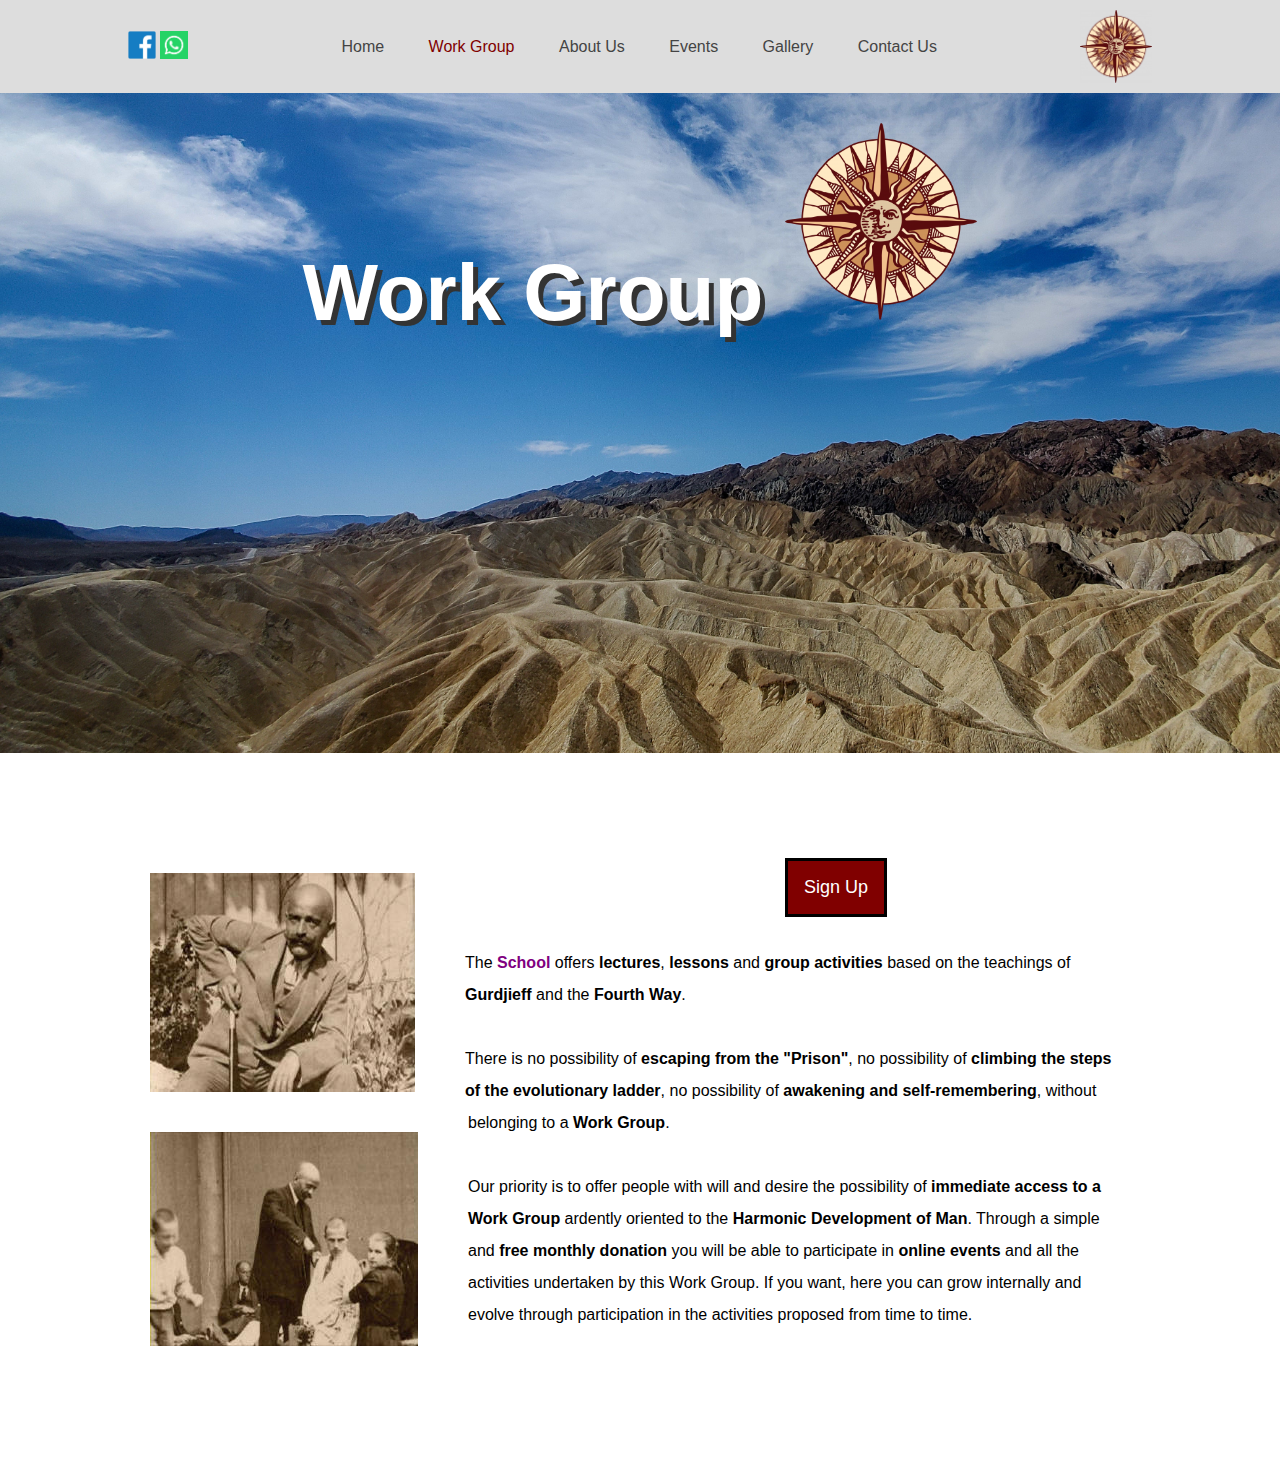
<file: workGroup.html>
<!DOCTYPE html>
<html lang="en-US">
  <head>
    <title>Work Group | Gurdjieff Fourth Way</title>
    <meta charset="UTF-8">
    <meta name="viewport" content="width=device-width, initial-scale=1">
    <link rel="stylesheet" href="style.css">
    <link rel="icon" type="image/png" href="/img/compass.png">
  </head>
  <body class="body1">
    <header>
      <ul style="width:70px;list-style:none;">
        <li style="display:inline;"><a href="https://www.facebook.com/profile.php?id=100083322701903" target="_blank"><img src="img/facebook.png" alt="facebook logo" width="40%"></a></li>
        <li style="display:inline;"><img src="img/whatsapp.png" alt="whatsapp logo" width="40%"></li>
      </ul>
      <ul class="nav_links">
        <li><a href="index.html">Home</a></li>
        <li style="color:maroon">Work Group</li>
        <li><a href="aboutUs.html">About Us</a></li>
        <li><a href="event.html">Events</a></li>
        <li><a href="gallery.html">Gallery</a></li>
        <li><a href="contactUs.html">Contact Us</a></li>
      </ul>
      <img src="img/compass.png" alt="logo" class="logo">
    </header>
    <h1>
      Work Group
      <img float="right" src="img/compass.png" alt="compass logo" width="15%">
    </h1>
    <section style="margin-top:30%;padding-bottom:100px;background-color:white;">
      <ul style="height:100px;list-style-type:none;">
        <li class="imgli"><img src="img/gruppo2.jpg" alt="" class="gruppo"></li>
        <li class="imgli"><img src="img/gruppo1.jpg" alt="" class="gruppo"></li>
      </ul>
      <button type="button" onclick="document.location='module.html'" class="button2">Sign Up</button>
      <p style="padding:30px;margin:0px 10%;font-size:16px;line-height:2">
        The <b style="color:purple;">School</b> offers <b>lectures</b>, <b>lessons</b> and <b>group activities</b> based on the teachings of <b>Gurdjieff</b> and the <b>Fourth Way</b>.<br><br>
There is no possibility of <b>escaping from the "Prison"</b>, no possibility of <b>climbing the steps of the evolutionary ladder</b>, no possibility of <b>awakening and self-remembering</b>, without belonging to a <b>Work Group</b>.<br><br>
Our priority is to offer people with will and desire the possibility of <b>immediate access to a Work Group</b> ardently oriented to the <b>Harmonic Development of Man</b>. Through a simple and <b>free monthly donation</b> you will be able to participate in <b>online events</b> and all the activities undertaken by this Work Group. If you want, here you can grow internally and evolve through participation in the activities proposed from time to time.
      </p>
    </section>
  </body>
</html>
</file>
<file: style.css>
html, body {
  height: 100%;
  width: 100%;
}
.body1 {
  background-image: url(img/death-valley.jpeg);
  background-size: cover;
  background-repeat: no-repeat;
}
* {
  box-sizing: border-box;
  margin: 0;
  padding: 0;
  font-family: sans-serif;
}
li, a {
  font-weight: 500;
  font-size: 16px;
  color: #444444;
  text-decoration: none;
}
header {
  display: flex;
  justify-content: space-between;
  align-items: center;
  padding: 10px 10%;
  background-color: #dddddd;
}

.nav_links {
  list-style: none;
}
.nav_links li {
  display: inline-block;
  padding: 0px 20px;
}
.nav_links li a {
  transition: all 0.3s ease 0s;
}
.nav_links li a:hover {
  color: maroon;
}
h1 {
  text-align: center;
  font-size: 80px;
  color: white;
  padding-top: 30px;
  padding-bottom: 30px;
  text-shadow: 5px 5px #333333
}
h2 {
  color: maroon;
  text-align: center;
  font-size: 50px;
  padding: 10px 0px;
  margin:0px 10%;
}
h3 {
  color: #666666;
  text-align: center;
  font-size: 30px;
  padding: 10px;
  margin-top: 30px;
}
.button1 {
  text-align: center;
  cursor: pointer;
  justify-content: normal;
  color: #2ea3f2;
  background-color: white;
  border: 2px solid#2ea3f2;
  padding: 16px;
  transition-duration: 0.4s;
  font-size: 18px;
  margin: 10px auto;
  display: block;
}
.button1:hover {
  background-color: #2ea3f2;
  color: white;
}
.button2 {
  text-align: center;
  cursor: pointer;
  justify-content: normal;
  margin-left: 25%;
  color: #ffffff;
  background-color: maroon;
  border: 3px solid#000000;
  padding: 16px;
  margin-top: 5px;
  transition-duration: 0.4s;
  font-size: 18px;
}
.button2:hover {
  padding: 16px 24px;
}
input {
  margin: 8px 10px;
  padding-left: 10px;
  line-height: 3;
  font-size: 14px;
  background-color: #eeeeee;
  color: #666666;
}
input[type="text"],input[type="email"],input[type="tel"] {
  width: 30%;
}
textarea {
  margin: 8px 10px;
  padding-left: 10px;
  line-height: 3;
  font-size: 14px;
  background-color: #eeeeee;
  color: #666666;
  max-width: 80%;
}
label {
  color: #666666;
}
fieldset {
  margin: 20px 10%;
}
h4 {
  padding:10px;
  font-size: 40px;
  text-align: center;
}
h5 {
  padding:10px;
  font-size: 18px;
  color: maroon;
}
.gallery {
  padding: 5px;
  width: 300px;
  height: auto;
}
section {
  background-color: white;
}
table {
  margin: 50px 20%;
  border-collapse: collapse;
  width: 40%;
}
th{
  padding: 5px;
  font-size: 20px;
  text-align: left;
}
td {
  padding: 5px;
  font-size: 20px;
}
tr {
  border-bottom: 1px solid #666666;
}
tr:hover {background-color: #D6EEEE;}
.homeimg {
  float: right;
  margin-right: 15%;
  margin-left: auto;
  padding-left: 6%;
  width: 25%;
}
.home2img {
  float: right;
  margin-right: 200px;
  padding-left: 80px;
  width:40%;
}
.logo {
  width: 7%;
}
.gruppo {
  float: left;
  margin:20px 50px;
}
.imgli {
  padding: 100px;
  width: 100px;
}
.flag {
  float: right;
  width: 5%;
  margin-right: 10%;
}
.box {
    box-sizing: border-box;
    display: block;
    float: none;
    line-height: 27px;
    position: relative;
    z-index: auto;
    background-color: #FFFFFF;
    border: 0 solid #333;
    border-radius: 50px 50px 50px 50px;
    overflow: hidden;
    border-width: 2px;
    box-shadow: 0px 18px 25px 0px rgba(0,0,0,0.3);
    max-width: 1080px;
    margin: 10px auto;
}
.nextevent {
    display: block;
    text-align: center;
    font-size: 22px;
    position: relative;
    line-height: 1.2;
}
.previousevent {
    display: block;
    text-align: center;
    font-size: 22px;
    position: relative;
    line-height: 1.2;
    padding: 10px;
}
.eventimage {
    display: block;
    float: left;
    margin: 200px 50px;
    position: relative;
    height: auto;
}
@media only screen and (max-width:600px) {
  .homeimg {
    float: none;
    padding: 0;
    display: block;
    margin: auto;
    width: 50%;
  }
  .home2img {
    float: none;
    padding: 0;
    display: block;
    margin: auto;
    width: 50%;
  }
  .button1 {
    margin-left: auto;
    margin-right: auto;
    display: block;
  }
  h1 {
    font-size: 50px;
  }
  .logo {
    width: 15%;
  }
  .button2 {
    margin-left: auto;
    margin-right: auto;
    display: block;
  }
  .imgli {
    margin: 0;
    padding: 0;
  }
  input[type="text"] {
    width: 50%;
  }
  .gallery {
    margin: auto;
    max-width: 95%;
  }
  table {
    margin: 20px auto;
  }
  .flag {
    width: 10%;
    float: none;
  }
}
</file>
